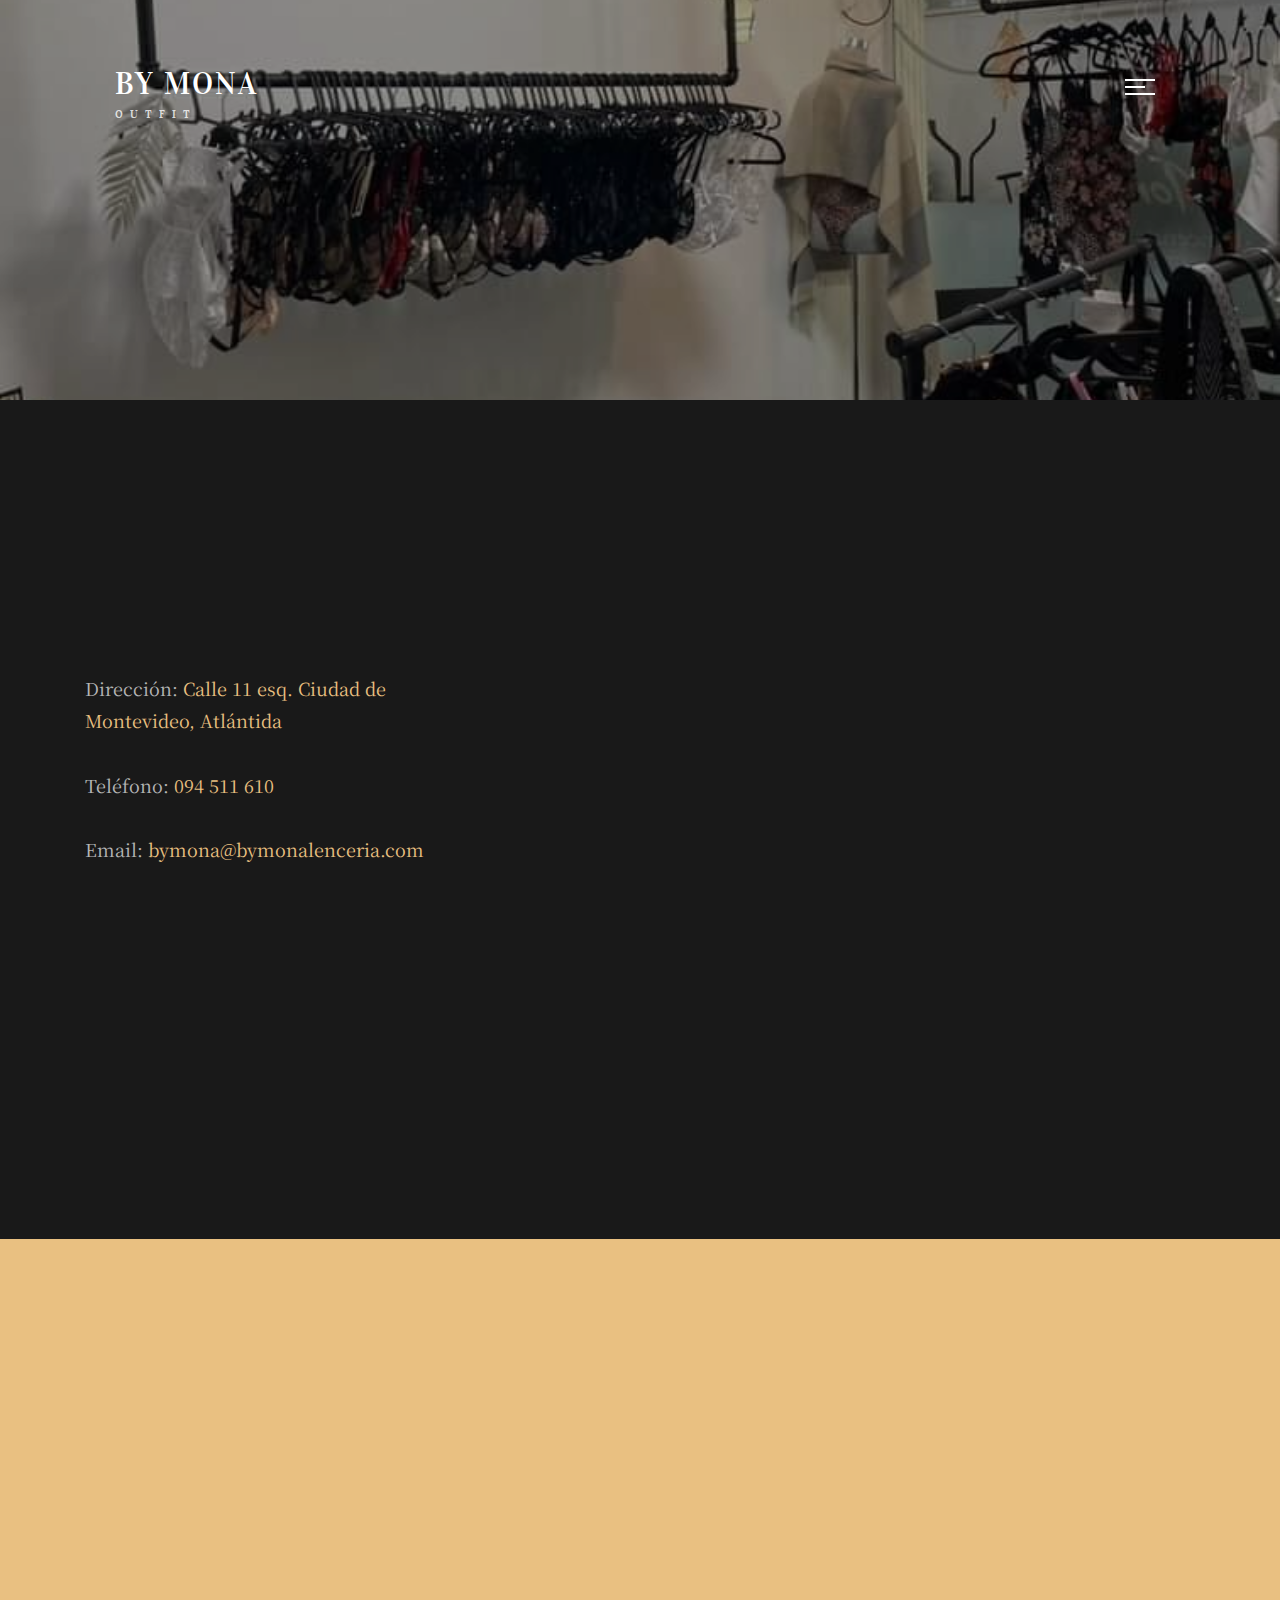
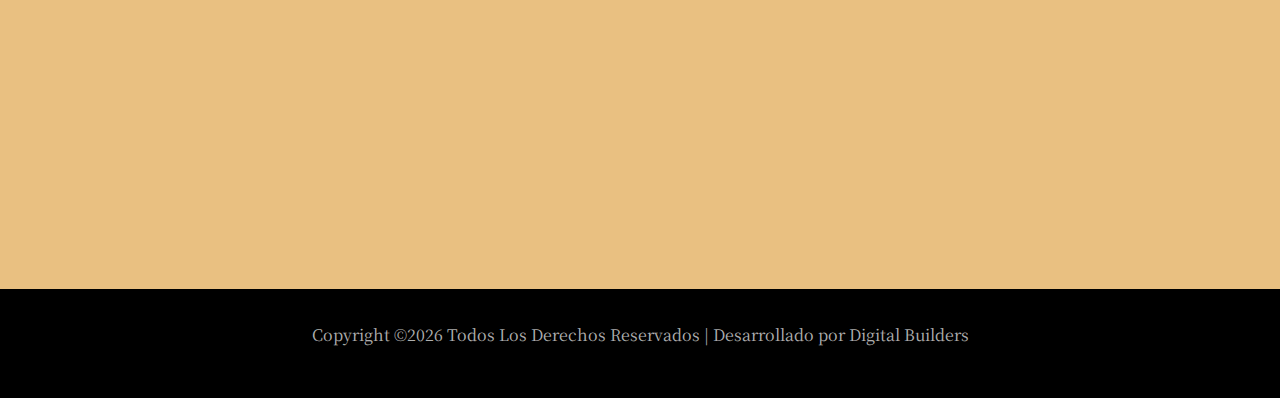
<file: contacto.html>
<!DOCTYPE html>
<html lang="en">
  <head>
    <title>By Mona</title>
    <meta charset="utf-8">
    <meta name="viewport" content="width=device-width, initial-scale=1, shrink-to-fit=no">
    
    <link href="https://fonts.googleapis.com/css?family=Poppins:100,200,300,400,500,600,700,800,900" rel="stylesheet">
    <link href="https://fonts.googleapis.com/css?family=Vidaloka" rel="stylesheet">

    <link rel="stylesheet" href="css/open-iconic-bootstrap.min.css">
    <link rel="stylesheet" href="css/animate.css">
    
    <link rel="stylesheet" href="css/owl.carousel.min.css">
    <link rel="stylesheet" href="css/owl.theme.default.min.css">
    <link rel="stylesheet" href="css/magnific-popup.css">

    <link rel="stylesheet" href="css/aos.css">

    <link rel="stylesheet" href="css/ionicons.min.css">

    <link rel="stylesheet" href="css/bootstrap-datepicker.css">
    <link rel="stylesheet" href="css/jquery.timepicker.css">

    
    <link rel="stylesheet" href="css/flaticon.css">
    <link rel="stylesheet" href="css/icomoon.css">
    <link rel="stylesheet" href="css/style.css">
  </head>
  <body>

    <div class="page">
		<nav id="colorlib-main-nav" role="navigation">
			<a href="#" class="js-colorlib-nav-toggle colorlib-nav-toggle active"><i></i></a>
			<div class="js-fullheight colorlib-table">
			  <div class="img"></div>
			  <div class="colorlib-table-cell js-fullheight">
				<div class="row no-gutters">
				  <div class="col-md-12 text-center">
					<h1 class="mb-4"><a href="index.html" class="logo">By Mona<br><span>Outfit</span></a></h1>
					<ul>
					  <li ><a href="index.html"><span>Inicio</span></a></li>
					  <li><a href="quienes-somos.html"><span>Quienes Somos</span></a></li>
					  <li><a href="catalogo.html"><span>Catálogo</span></a></li>
					  <li class="active"><a href="contacto.html"><span>Contacto</span></a></li>
					</ul>
				  </div>
				</div>
			  </div>
			</div>
		  </nav>
    
    <div id="colorlib-page">
		<header>
			<div class="container" style="display: flex; justify-content: space-between;">
			  <div class="colorlib-navbar-brand" style="margin-top: 25px;">
				<a class="colorlib-logo" href="index.html">By Mona<br><span>Outfit</span></a>
			  </div>
			  <div style="margin-right: 50px; margin-top: 30px;">
				  <a href="#" class="js-colorlib-nav-toggle colorlib-nav-toggle"><i></i></a>
			  </div>
		  </div>
		</header>
			
			<section class="hero-wrap">
      	<div class="overlay"></div>
	      <div class="container">
	        <div class="row no-gutters text align-items-end justify-content-center" data-scrollax-parent="true">
	          <div class="col-md-8 ftco-animate text-center">
	            <p class="breadcrumbs"><span class="mr-2"><a href="index.html">Inicio</a></span> <span>Contacto</span></p>
	            <h1 class="mb-5 bread">Contacto</h1>
	          </div>
	        </div>
	      </div>
      </section>
			
	  <section class="ftco-appointment ftco-section">
		<div class="overlay"></div>
		<div class="container">
			<div class="row justify-content-center">
		  <div class="col-md-8 mb-5 heading-section text-center ftco-animate">
			  <span class="subheading">By Mona</span>
		<h2 class="mb-4">Contactate</h2>
		<p class="mb-5">Ponte en contacto y te responderemos a la brevedad.</p>
	  </div>
	  </div>
			<div class="row">
				<div class="col-md-4">
					<div class="row">
			<div class="col-md-12 mb-3">
			  <p><span>Dirección:</span> <a href="#" style="cursor: auto;"> Calle 11 esq. Ciudad de Montevideo, Atlántida </a></p>
			</div>
			<div class="col-md-12 mb-3">
				<p><span>Teléfono:</span> <a href="#" style="cursor: auto;">094 511 610</a></p>
			</div>
			<div class="col-md-12 mb-3">
				<p><span>Email:</span> <a href="#" style="cursor: auto;">bymona@bymonalenceria.com</a></p>
			</div>
					</div>
				</div>
				<div class="col-md-8 appointment ftco-animate">
					<form action="https://formsubmit.co/bymona@bymonalenceria.com" method="POST" class="appointment-form">
						<div class="row">
							<div class="col-md-6">
								<div class="d-md-flex">
									<div class="form-group">
										<input type="text" name="nombre" class="form-control" placeholder="Nombre" required> 
									</div>
								</div>
							</div>
							<div class="col-md-6">
								<div class="d-me-flex">
									<div class="form-group">
										<input type="text" name="apellido" class="form-control" placeholder="Apellido" required>
									</div>
								</div>
							</div>
							<div class="col-md-6">
								<div class="d-me-flex">
									<div class="form-group">
										<input type="email" name="email" class="form-control" placeholder="Email" required>
									</div>
								</div>
							</div>
							<div class="col-md-6">
								<div class="d-me-flex">
									<div class="form-group">
										<input type="text" name="ciudad" class="form-control" placeholder="Ciudad" required>
									</div>
								</div>
							</div>
							<div class="col-md-12">
								<div class="form-group">
									<textarea name="consulta" type="text" id="" cols="30" rows="10" class="form-control"
										placeholder="Escribe aquí" required></textarea>
								</div>
							</div>
							<div class="col-md-12">
								<div class="form-group">
									<input type="submit" value="Enviar" class="btn btn-primary py-3 px-4">
								</div>
							</div>
						</div>
					</form>
			</div>
			</div>
		</div>
</section>
<section class="ftco-section ftco-no-pt ftco-no-pb">
	<div class="container-fluid px-0">
		<div class="row no-gutters d-md-flex align-items-center">
			<div class="col-md-12 d-flex align-self-stretch">
				<iframe src="https://www.google.com/maps/embed?pb=!1m18!1m12!1m3!1d209625.64106610863!2d-56.376524335296196!3d-34.821018022492815!2m3!1f0!2f0!3f0!3m2!1i1024!2i768!4f13.1!3m3!1m2!1s0x959f80ffc63bf7d3%3A0x6b321b2e355bec99!2sMontevideo%2C%20Departamento%20de%20Montevideo!5e0!3m2!1ses-419!2suy!4v1648594395931!5m2!1ses-419!2suy" width="100%" height="650" style="border:0;" allowfullscreen="" loading="lazy" referrerpolicy="no-referrer-when-downgrade"></iframe>
			</div>
		</div>
	</div>
</section>



<footer class="ftco-footer ftco-section img">
	
  <div class="container">
  
	<div class="row">
	  <div class="col-md-12 text-center">

		<p><!-- Link back to Colorlib can't be removed. Template is licensed under CC BY 3.0. -->
Copyright &copy;<script>document.write(new Date().getFullYear());</script> Todos Los Derechos Reservados | Desarrollado por <a href="https://topdigitalbuilders.com" target="_blank">Digital Builders</a>
<!-- Link back to Colorlib can't be removed. Template is licensed under CC BY 3.0. --></p>
	  </div>
	</div>
  </div>
</footer>

      <!-- loader -->
      <div id="ftco-loader" class="show fullscreen"><svg class="circular" width="48px" height="48px"><circle class="path-bg" cx="24" cy="24" r="22" fill="none" stroke-width="4" stroke="#eeeeee"/><circle class="path" cx="24" cy="24" r="22" fill="none" stroke-width="4" stroke-miterlimit="10" stroke="#F96D00"/></svg></div>

      </div>

	    <!-- Modal -->
	    <div class="modal fade" id="modalRequest" tabindex="-1" role="dialog" aria-labelledby="modalRequestLabel" aria-hidden="true">
	      <div class="modal-dialog" role="document">
	        <div class="modal-content">
	          <div class="modal-header">
	            <h5 class="modal-title" id="modalRequestLabel">Request a Quote</h5>
	            <button type="button" class="close" data-dismiss="modal" aria-label="Close">
	              <span aria-hidden="true">&times;</span>
	            </button>
	          </div>
	          <div class="modal-body">
	            <form action="#">
	              <div class="form-group">
	                <label for="appointment_name" class="text-black">Full Name</label>
	                <input type="text" class="form-control" id="appointment_name">
	              </div>
	              <div class="form-group">
	                <label for="appointment_email" class="text-black">Email</label>
	                <input type="text" class="form-control" id="appointment_email">
	              </div>
	              <div class="row">
	                <div class="col-md-6">
	                  <div class="form-group">
	                    <label for="appointment_date" class="text-black">Date</label>
	                    <input type="text" class="form-control" id="appointment_date">
	                  </div>    
	                </div>
	                <div class="col-md-6">
	                  <div class="form-group">
	                    <label for="appointment_time" class="text-black">Time</label>
	                    <input type="text" class="form-control" id="appointment_time">
	                  </div>
	                </div>
	              </div>
	              

	              <div class="form-group">
	                <label for="appointment_message" class="text-black">Message</label>
	                <textarea name="" id="appointment_message" class="form-control" cols="30" rows="10"></textarea>
	              </div>
	              <div class="form-group">
	                <input type="submit" value="Send Message" class="btn btn-primary">
	              </div>
	            </form>
	          </div>
	          
	        </div>
	      </div>
	    </div>
    </div>


    <script src="js/jquery.min.js"></script>
    <script src="js/jquery-migrate-3.0.1.min.js"></script>
    <script src="js/popper.min.js"></script>
    <script src="js/bootstrap.min.js"></script>
    <script src="js/jquery.easing.1.3.js"></script>
    <script src="js/jquery.waypoints.min.js"></script>
    <script src="js/jquery.stellar.min.js"></script>
    <script src="js/owl.carousel.min.js"></script>
    <script src="js/jquery.magnific-popup.min.js"></script>
    <script src="js/aos.js"></script>
    <script src="js/jquery.animateNumber.min.js"></script>
    <script src="js/scrollax.min.js"></script>
    <script src="js/jquery.mb.YTPlayer.min.js"></script>
    <script src="js/bootstrap-datepicker.js"></script>
    <script src="js/jquery.timepicker.min.js"></script>
    
    <script src="js/google-map.js"></script>
    <script src="js/main.js"></script>
    
  </body>
</html>
</file>
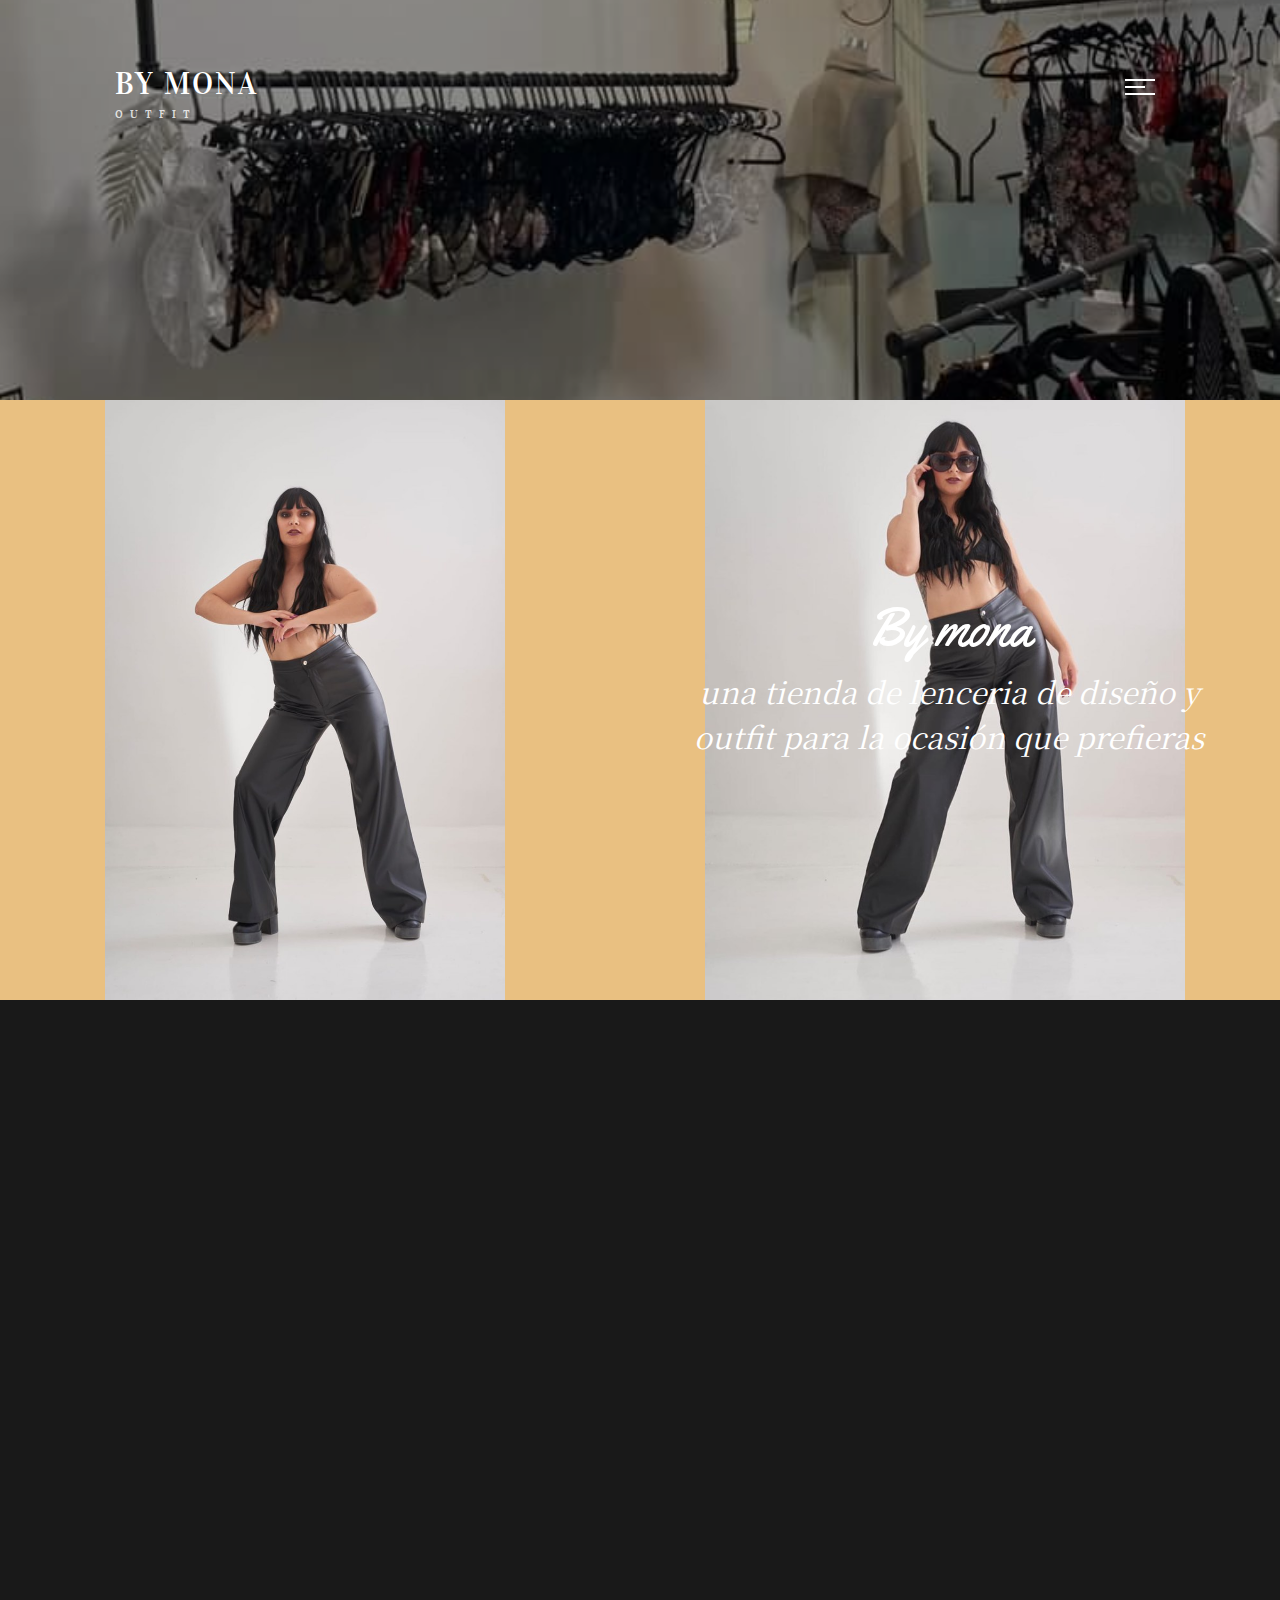
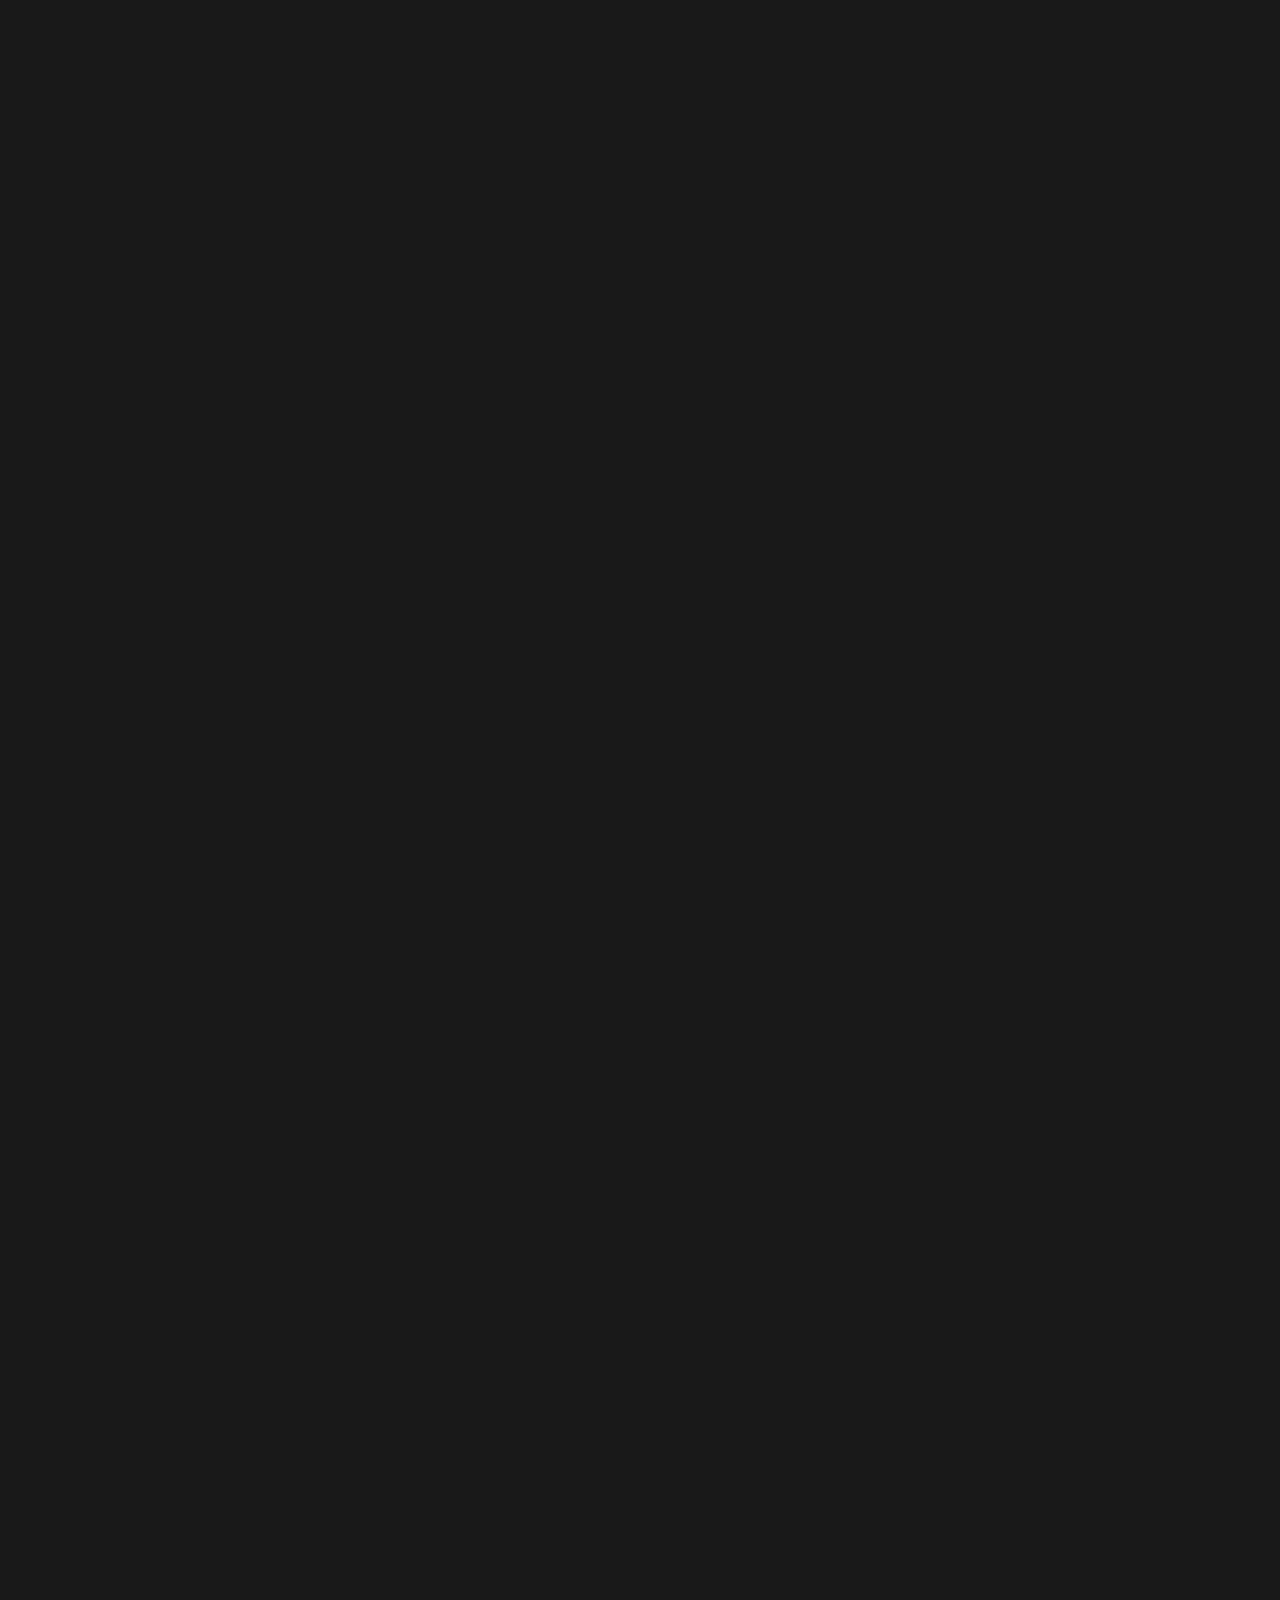
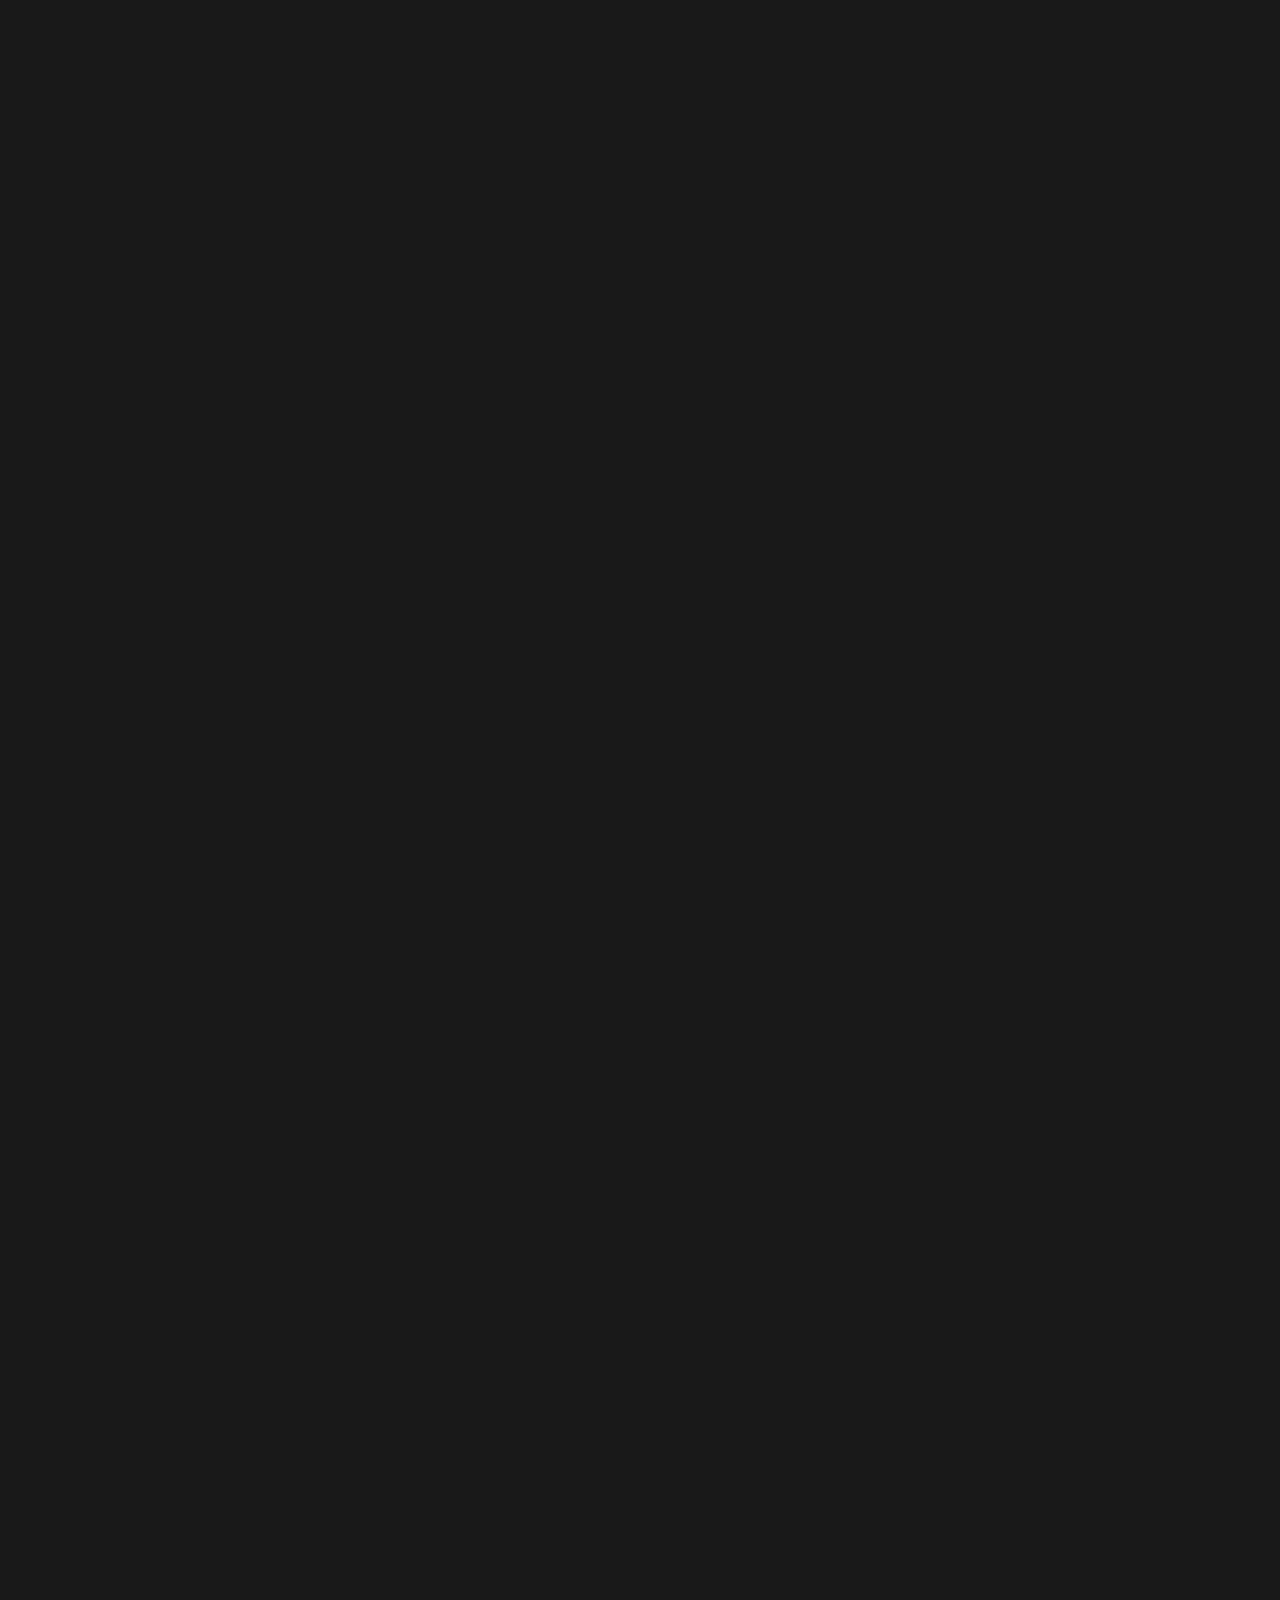
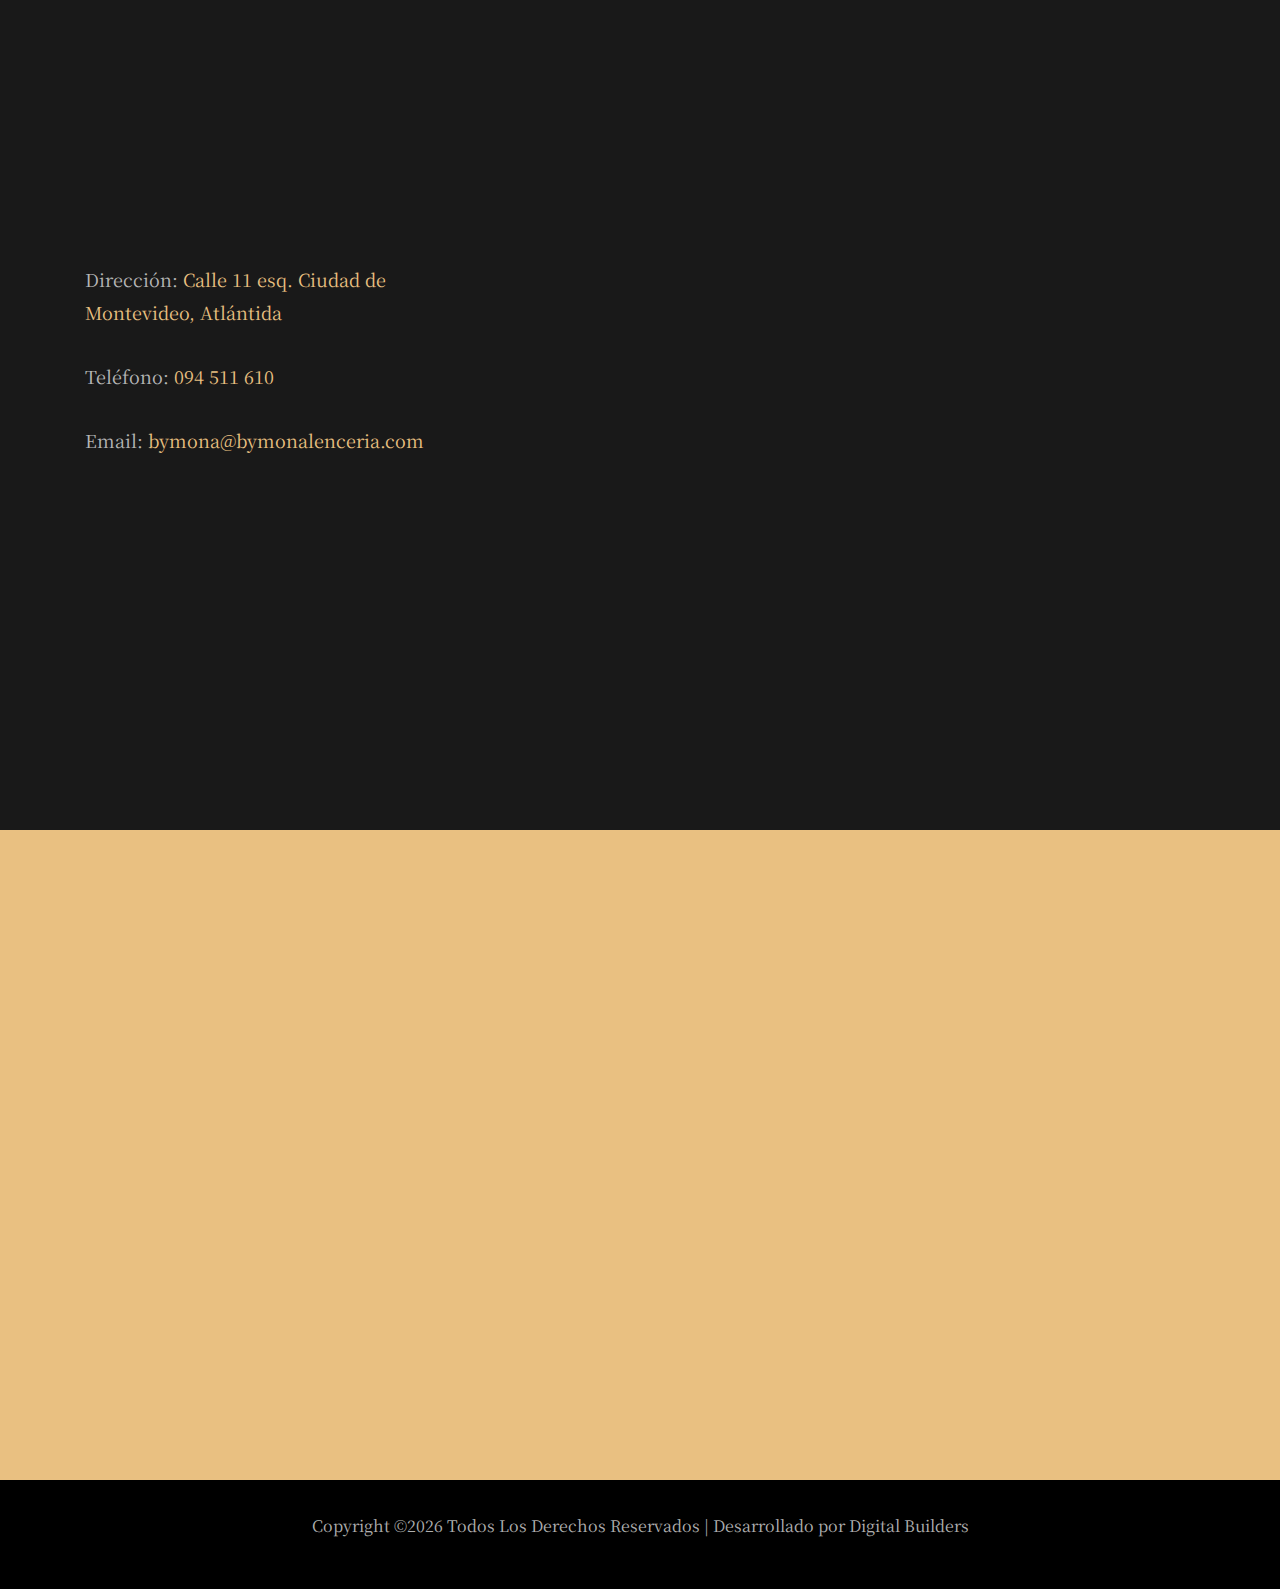
<file: quienes-somos.html>
<!DOCTYPE html>
<html lang="en">
  <head>
    <title>By Mona</title>
    <meta charset="utf-8">
    <meta name="viewport" content="width=device-width, initial-scale=1, shrink-to-fit=no">
    
    <link href="https://fonts.googleapis.com/css?family=Poppins:100,200,300,400,500,600,700,800,900" rel="stylesheet">
    <link href="https://fonts.googleapis.com/css?family=Vidaloka" rel="stylesheet">

    <link rel="stylesheet" href="css/open-iconic-bootstrap.min.css">
    <link rel="stylesheet" href="css/animate.css">
    
    <link rel="stylesheet" href="css/owl.carousel.min.css">
    <link rel="stylesheet" href="css/owl.theme.default.min.css">
    <link rel="stylesheet" href="css/magnific-popup.css">

    <link rel="stylesheet" href="css/aos.css">

    <link rel="stylesheet" href="css/ionicons.min.css">

    <link rel="stylesheet" href="css/bootstrap-datepicker.css">
    <link rel="stylesheet" href="css/jquery.timepicker.css">

    
    <link rel="stylesheet" href="css/flaticon.css">
    <link rel="stylesheet" href="css/icomoon.css">
    <link rel="stylesheet" href="css/style.css">
  </head>
  <body>

    <div class="page">
		<nav id="colorlib-main-nav" role="navigation">
			<a href="#" class="js-colorlib-nav-toggle colorlib-nav-toggle active"><i></i></a>
			<div class="js-fullheight colorlib-table">
			  <div class="img"></div>
			  <div class="colorlib-table-cell js-fullheight">
				<div class="row no-gutters">
				  <div class="col-md-12 text-center">
					<h1 class="mb-4"><a href="index.html" class="logo">By Mona<br><span>Outfit</span></a></h1>
					<ul>
					  <li><a href="index.html"><span>Inicio</span></a></li>
					  <li class="active"><a href="quienes-somos.html"><span>Quienes Somos</span></a></li>
					  <li><a href="catalogo.html"><span>Catálogo</span></a></li>
					  <li><a href="contacto.html"><span>Contacto</span></a></li>
					</ul>
				  </div>
				</div>
			  </div>
			</div>
		  </nav>
    
    <div id="colorlib-page">
      <header>
      	<div class="container" style="display: flex; justify-content: space-between;">
	        <div class="colorlib-navbar-brand" style="margin-top: 25px;">
	          <a class="colorlib-logo" href="index.html">By Mona<br><span>Outfit</span></a>
	        </div>
			<div style="margin-right: 50px; margin-top: 30px;">
				<a href="#" class="js-colorlib-nav-toggle colorlib-nav-toggle"><i></i></a>
			</div>
        </div>
      </header>
			
			<section class="hero-wrap" >
      	<div class="overlay"></div>
	      <div class="container">
	        <div class="row no-gutters text align-items-end justify-content-center" data-scrollax-parent="true">
	          <div class="col-md-8 ftco-animate text-center">
	            <p class="breadcrumbs"><span class="mr-2"><a href="index.html">Inicio</a></span> <span>Quienes Somos</span></p>
	            <h1 class="mb-5 bread">Quienes Somos</h1>
	          </div>
	        </div>
	      </div>
      </section>

      
	  <section class="ftco-section ftco-no-pt ftco-no-pb ftco-about-section">
		<div class="container-fluid px-0">
			<div class="row d-md-flex text-wrapper">
				<div class="one-half img" style="background-image: url('./images/4.jpeg'); background-size: contain;"></div>
				<div class="one-half half-text d-flex justify-content-end align-items-center">
					<div class="text-inner pl-md-5">
						<h3 class="heading" style="text-align: center; font-size: 30px;"><span class="bymona-style"> By mona</span> <br> <i> una tienda de lenceria de diseño y outfit para la ocasión que prefieras </i></h3>
							<br>
					</div>
				</div>
				<div class="one-half img" style="background-image: url('./images/3.jpeg'); background-size: contain;"></div>
			</div>
		</div>
	</section>
	<section class="ftco-section bg-dark">
		<div class="container">
			<div class="row">
			

				<div class="col-md-8" style="margin: auto;">
					<div class="services ftco-animate text-center">
						<div class="info mt-4 section-picture-bymona">
							<h3 class="mb-4" style="font-family: 'Noto Serif JP', serif !important;">Nuestra Tienda By Mona</h3>
							<img src="images/portada2.jpg" alt="">
						</div>
					</div>
				</div>


			</div>
		</div>
	</section>

	<section class="ftco-section bg-dark">
		<div class="container">
			<div class="row">
			

				<div class="col-md-8" style="margin: auto;">
					<div class="services ftco-animate text-center">
						<div class="info mt-4">
							<video class="video-second-section" autoplay muted loop playsinline>
								<source src="videos/portada-2.mp4" type="video/mp4" />
							</video>
							<br><br>
							<video class="video-second-section" autoplay muted loop playsinline>
								<source src="videos/portada-3.mp4" type="video/mp4" />
							</video>

							<video class="video-second-section" autoplay muted loop playsinline>
								<source src="videos/portada-5.mp4" type="video/mp4" />
							</video>
						</div>
					</div>
				</div>


			</div>
		</div>
	</section>


	 
		<section class="ftco-appointment ftco-section">
			<div class="overlay"></div>
			<div class="container">
				<div class="row justify-content-center">
			  <div class="col-md-8 mb-5 heading-section text-center ftco-animate">
				  <span class="subheading">By Mona</span>
			<h2 class="mb-4">Contactate</h2>
			<p class="mb-5">Ponte en contacto y te responderemos a la brevedad.</p>
		  </div>
		  </div>
				<div class="row">
					<div class="col-md-4">
						<div class="row">
				<div class="col-md-12 mb-3">
					<p><span>Dirección:</span> <a href="#" style="cursor: auto;"> Calle 11 esq. Ciudad de Montevideo, Atlántida </a></p>
				</div>
				<div class="col-md-12 mb-3">
					<p><span>Teléfono:</span> <a href="#" style="cursor: auto;">094 511 610</a></p>
				</div>
				<div class="col-md-12 mb-3">
					<p><span>Email:</span> <a href="#" style="cursor: auto;">bymona@bymonalenceria.com</a></p>
				</div>
						</div>
					</div>
					<div class="col-md-8 appointment ftco-animate">
						<form action="https://formsubmit.co/bymona@bymonalenceria.com" method="POST" class="appointment-form">
							<div class="row">
								<div class="col-md-6">
									<div class="d-md-flex">
										<div class="form-group">
											<input type="text" name="nombre" class="form-control" placeholder="Nombre" required> 
										</div>
									</div>
								</div>
								<div class="col-md-6">
									<div class="d-me-flex">
										<div class="form-group">
											<input type="text" name="apellido" class="form-control" placeholder="Apellido" required>
										</div>
									</div>
								</div>
								<div class="col-md-6">
									<div class="d-me-flex">
										<div class="form-group">
											<input type="email" name="email" class="form-control" placeholder="Email" required>
										</div>
									</div>
								</div>
								<div class="col-md-6">
									<div class="d-me-flex">
										<div class="form-group">
											<input type="text" name="ciudad" class="form-control" placeholder="Ciudad" required>
										</div>
									</div>
								</div>
								<div class="col-md-12">
									<div class="form-group">
										<textarea name="consulta" type="text" id="" cols="30" rows="10" class="form-control"
											placeholder="Escribe aquí" required></textarea>
									</div>
								</div>
								<div class="col-md-12">
									<div class="form-group">
										<input type="submit" value="Enviar" class="btn btn-primary py-3 px-4">
									</div>
								</div>
							</div>
						</form>
				</div>
				</div>
			</div>
	</section>
	<section class="ftco-section ftco-no-pt ftco-no-pb">
		<div class="container-fluid px-0">
			<div class="row no-gutters d-md-flex align-items-center">
				<div class="col-md-12 d-flex align-self-stretch">
					<iframe src="https://www.google.com/maps/embed?pb=!1m18!1m12!1m3!1d209625.64106610863!2d-56.376524335296196!3d-34.821018022492815!2m3!1f0!2f0!3f0!3m2!1i1024!2i768!4f13.1!3m3!1m2!1s0x959f80ffc63bf7d3%3A0x6b321b2e355bec99!2sMontevideo%2C%20Departamento%20de%20Montevideo!5e0!3m2!1ses-419!2suy!4v1648594395931!5m2!1ses-419!2suy" width="100%" height="650" style="border:0;" allowfullscreen="" loading="lazy" referrerpolicy="no-referrer-when-downgrade"></iframe>
				</div>
			</div>
		</div>
	</section>

	    <!-- <section class="ftco-quote ftco-animate">
	    	<div class="container">
	    		<div class="row d-flex">
	    			<div class="col-md-9 req-quote py-5 align-items-center img" style="background-image: url(images/bg_1.jpg);">
		    			<h3 class="ml-md-3">Wanna be a Model?</h3>
		    			<span class="ml-md-3"><a href="#">Call us now to know how!</a></span>
	    			</div>
	    		</div>
	    	</div>
	    </section> -->
      
		<footer class="ftco-footer ftco-section img">
	    	
			<div class="container">
			
			  <div class="row">
				<div class="col-md-12 text-center">
  
				  <p><!-- Link back to Colorlib can't be removed. Template is licensed under CC BY 3.0. -->
		Copyright &copy;<script>document.write(new Date().getFullYear());</script> Todos Los Derechos Reservados | Desarrollado por <a href="https://topdigitalbuilders.com" target="_blank">Digital Builders</a>
		<!-- Link back to Colorlib can't be removed. Template is licensed under CC BY 3.0. --></p>
				</div>
			  </div>
			</div>
		  </footer>

      <!-- loader -->
      <div id="ftco-loader" class="show fullscreen"><svg class="circular" width="48px" height="48px"><circle class="path-bg" cx="24" cy="24" r="22" fill="none" stroke-width="4" stroke="#eeeeee"/><circle class="path" cx="24" cy="24" r="22" fill="none" stroke-width="4" stroke-miterlimit="10" stroke="#F96D00"/></svg></div>

      </div>

	    <!-- Modal -->
	    <div class="modal fade" id="modalRequest" tabindex="-1" role="dialog" aria-labelledby="modalRequestLabel" aria-hidden="true">
	      <div class="modal-dialog" role="document">
	        <div class="modal-content">
	          <div class="modal-header">
	            <h5 class="modal-title" id="modalRequestLabel">Request a Quote</h5>
	            <button type="button" class="close" data-dismiss="modal" aria-label="Close">
	              <span aria-hidden="true">&times;</span>
	            </button>
	          </div>
	          <div class="modal-body">
	            <form action="#">
	              <div class="form-group">
	                <label for="appointment_name" class="text-black">Full Name</label>
	                <input type="text" class="form-control" id="appointment_name">
	              </div>
	              <div class="form-group">
	                <label for="appointment_email" class="text-black">Email</label>
	                <input type="text" class="form-control" id="appointment_email">
	              </div>
	              <div class="row">
	                <div class="col-md-6">
	                  <div class="form-group">
	                    <label for="appointment_date" class="text-black">Date</label>
	                    <input type="text" class="form-control" id="appointment_date">
	                  </div>    
	                </div>
	                <div class="col-md-6">
	                  <div class="form-group">
	                    <label for="appointment_time" class="text-black">Time</label>
	                    <input type="text" class="form-control" id="appointment_time">
	                  </div>
	                </div>
	              </div>
	              

	              <div class="form-group">
	                <label for="appointment_message" class="text-black">Message</label>
	                <textarea name="" id="appointment_message" class="form-control" cols="30" rows="10"></textarea>
	              </div>
	              <div class="form-group">
	                <input type="submit" value="Send Message" class="btn btn-primary">
	              </div>
	            </form>
	          </div>
	          
	        </div>
	      </div>
	    </div>
    </div>


    <script src="js/jquery.min.js"></script>
    <script src="js/jquery-migrate-3.0.1.min.js"></script>
    <script src="js/popper.min.js"></script>
    <script src="js/bootstrap.min.js"></script>
    <script src="js/jquery.easing.1.3.js"></script>
    <script src="js/jquery.waypoints.min.js"></script>
    <script src="js/jquery.stellar.min.js"></script>
    <script src="js/owl.carousel.min.js"></script>
    <script src="js/jquery.magnific-popup.min.js"></script>
    <script src="js/aos.js"></script>
    <script src="js/jquery.animateNumber.min.js"></script>
    <script src="js/scrollax.min.js"></script>
    <script src="js/jquery.mb.YTPlayer.min.js"></script>
    <script src="js/bootstrap-datepicker.js"></script>
    <script src="js/jquery.timepicker.min.js"></script>
    
    <script src="js/google-map.js"></script>
    <script src="js/main.js"></script>
    
  </body>
</html>
</file>
<file: css/flaticon.css>
/*
  	Flaticon icon font: Flaticon
  	Creation date: 06/09/2018 06:53
  	*/

@font-face {
  font-family: "Flaticon";
  src: url("../fonts/flaticon/font/Flaticon.eot");
  src: url("../fonts/flaticon/font/Flaticon.eot?#iefix") format("embedded-opentype"),
       url("../fonts/flaticon/font/Flaticon.woff") format("woff"),
       url("../fonts/flaticon/font/Flaticon.ttf") format("truetype"),
       url("../fonts/flaticon/font/Flaticon.svg#Flaticon") format("svg");
  font-weight: normal;
  font-style: normal;
}

@media screen and (-webkit-min-device-pixel-ratio:0) {
  @font-face {
    font-family: "Flaticon";
    src: url("../fonts/flaticon/font/Flaticon.svg#Flaticon") format("svg");
  }
}

[class^="flaticon-"]:before, [class*=" flaticon-"]:before,
[class^="flaticon-"]:after, [class*=" flaticon-"]:after {   
  font-family: Flaticon;
  font-style: normal;
  font-weight: normal;
  font-variant: normal;
  text-transform: none;
  line-height: 1;

  /* Better Font Rendering =========== */
  -webkit-font-smoothing: antialiased;
  -moz-osx-font-smoothing: grayscale;
}

.flaticon-quality:before { content: "\f100"; }
.flaticon-megaphone:before { content: "\f101"; }
.flaticon-shopping-bag:before { content: "\f102"; }
.flaticon-photo-camera:before { content: "\f103"; }
</file>
<file: css/icomoon.css>
@font-face {
  font-family: 'icomoon';
  src:  url('../fonts/icomoon/icomoon.eot?6tt51o');
  src:  url('../fonts/icomoon/icomoon.eot?6tt51o#iefix') format('embedded-opentype'),
    url('../fonts/icomoon/icomoon.ttf?6tt51o') format('truetype'),
    url('../fonts/icomoon/icomoon.woff?6tt51o') format('woff'),
    url('../fonts/icomoon/icomoon.svg?6tt51o#icomoon') format('svg');
  font-weight: normal;
  font-style: normal;
}

[class^="icon-"], [class*=" icon-"] {
  /* use !important to prevent issues with browser extensions that change fonts */
  font-family: 'icomoon' !important;
  speak: none;
  font-style: normal;
  font-weight: normal;
  font-variant: normal;
  text-transform: none;
  line-height: 1;

  /* Better Font Rendering =========== */
  -webkit-font-smoothing: antialiased;
  -moz-osx-font-smoothing: grayscale;
}

.icon-asterisk:before {
  content: "\f069";
}
.icon-plus:before {
  content: "\f067";
}
.icon-question:before {
  content: "\f128";
}
.icon-minus:before {
  content: "\f068";
}
.icon-glass:before {
  content: "\f000";
}
.icon-music:before {
  content: "\f001";
}
.icon-search:before {
  content: "\f002";
}
.icon-envelope-o:before {
  content: "\f003";
}
.icon-heart:before {
  content: "\f004";
}
.icon-star:before {
  content: "\f005";
}
.icon-star-o:before {
  content: "\f006";
}
.icon-user:before {
  content: "\f007";
}
.icon-film:before {
  content: "\f008";
}
.icon-th-large:before {
  content: "\f009";
}
.icon-th:before {
  content: "\f00a";
}
.icon-th-list:before {
  content: "\f00b";
}
.icon-check:before {
  content: "\f00c";
}
.icon-close:before {
  content: "\f00d";
}
.icon-remove:before {
  content: "\f00d";
}
.icon-times:before {
  content: "\f00d";
}
.icon-search-plus:before {
  content: "\f00e";
}
.icon-search-minus:before {
  content: "\f010";
}
.icon-power-off:before {
  content: "\f011";
}
.icon-signal:before {
  content: "\f012";
}
.icon-cog:before {
  content: "\f013";
}
.icon-gear:before {
  content: "\f013";
}
.icon-trash-o:before {
  content: "\f014";
}
.icon-home:before {
  content: "\f015";
}
.icon-file-o:before {
  content: "\f016";
}
.icon-clock-o:before {
  content: "\f017";
}
.icon-road:before {
  content: "\f018";
}
.icon-download:before {
  content: "\f019";
}
.icon-arrow-circle-o-down:before {
  content: "\f01a";
}
.icon-arrow-circle-o-up:before {
  content: "\f01b";
}
.icon-inbox:before {
  content: "\f01c";
}
.icon-play-circle-o:before {
  content: "\f01d";
}
.icon-repeat:before {
  content: "\f01e";
}
.icon-rotate-right:before {
  content: "\f01e";
}
.icon-refresh:before {
  content: "\f021";
}
.icon-list-alt:before {
  content: "\f022";
}
.icon-lock:before {
  content: "\f023";
}
.icon-flag:before {
  content: "\f024";
}
.icon-headphones:before {
  content: "\f025";
}
.icon-volume-off:before {
  content: "\f026";
}
.icon-volume-down:before {
  content: "\f027";
}
.icon-volume-up:before {
  content: "\f028";
}
.icon-qrcode:before {
  content: "\f029";
}
.icon-barcode:before {
  content: "\f02a";
}
.icon-tag:before {
  content: "\f02b";
}
.icon-tags:before {
  content: "\f02c";
}
.icon-book:before {
  content: "\f02d";
}
.icon-bookmark:before {
  content: "\f02e";
}
.icon-print:before {
  content: "\f02f";
}
.icon-camera:before {
  content: "\f030";
}
.icon-font:before {
  content: "\f031";
}
.icon-bold:before {
  content: "\f032";
}
.icon-italic:before {
  content: "\f033";
}
.icon-text-height:before {
  content: "\f034";
}
.icon-text-width:before {
  content: "\f035";
}
.icon-align-left:before {
  content: "\f036";
}
.icon-align-center:before {
  content: "\f037";
}
.icon-align-right:before {
  content: "\f038";
}
.icon-align-justify:before {
  content: "\f039";
}
.icon-list:before {
  content: "\f03a";
}
.icon-dedent:before {
  content: "\f03b";
}
.icon-outdent:before {
  content: "\f03b";
}
.icon-indent:before {
  content: "\f03c";
}
.icon-video-camera:before {
  content: "\f03d";
}
.icon-image:before {
  content: "\f03e";
}
.icon-photo:before {
  content: "\f03e";
}
.icon-picture-o:before {
  content: "\f03e";
}
.icon-pencil:before {
  content: "\f040";
}
.icon-map-marker:before {
  content: "\f041";
}
.icon-adjust:before {
  content: "\f042";
}
.icon-tint:before {
  content: "\f043";
}
.icon-edit:before {
  content: "\f044";
}
.icon-pencil-square-o:before {
  content: "\f044";
}
.icon-share-square-o:before {
  content: "\f045";
}
.icon-check-square-o:before {
  content: "\f046";
}
.icon-arrows:before {
  content: "\f047";
}
.icon-step-backward:before {
  content: "\f048";
}
.icon-fast-backward:before {
  content: "\f049";
}
.icon-backward:before {
  content: "\f04a";
}
.icon-play:before {
  content: "\f04b";
}
.icon-pause:before {
  content: "\f04c";
}
.icon-stop:before {
  content: "\f04d";
}
.icon-forward:before {
  content: "\f04e";
}
.icon-fast-forward:before {
  content: "\f050";
}
.icon-step-forward:before {
  content: "\f051";
}
.icon-eject:before {
  content: "\f052";
}
.icon-chevron-left:before {
  content: "\f053";
}
.icon-chevron-right:before {
  content: "\f054";
}
.icon-plus-circle:before {
  content: "\f055";
}
.icon-minus-circle:before {
  content: "\f056";
}
.icon-times-circle:before {
  content: "\f057";
}
.icon-check-circle:before {
  content: "\f058";
}
.icon-question-circle:before {
  content: "\f059";
}
.icon-info-circle:before {
  content: "\f05a";
}
.icon-crosshairs:before {
  content: "\f05b";
}
.icon-times-circle-o:before {
  content: "\f05c";
}
.icon-check-circle-o:before {
  content: "\f05d";
}
.icon-ban:before {
  content: "\f05e";
}
.icon-arrow-left:before {
  content: "\f060";
}
.icon-arrow-right:before {
  content: "\f061";
}
.icon-arrow-up:before {
  content: "\f062";
}
.icon-arrow-down:before {
  content: "\f063";
}
.icon-mail-forward:before {
  content: "\f064";
}
.icon-share:before {
  content: "\f064";
}
.icon-expand:before {
  content: "\f065";
}
.icon-compress:before {
  content: "\f066";
}
.icon-exclamation-circle:before {
  content: "\f06a";
}
.icon-gift:before {
  content: "\f06b";
}
.icon-leaf:before {
  content: "\f06c";
}
.icon-fire:before {
  content: "\f06d";
}
.icon-eye:before {
  content: "\f06e";
}
.icon-eye-slash:before {
  content: "\f070";
}
.icon-exclamation-triangle:before {
  content: "\f071";
}
.icon-warning:before {
  content: "\f071";
}
.icon-plane:before {
  content: "\f072";
}
.icon-calendar:before {
  content: "\f073";
}
.icon-random:before {
  content: "\f074";
}
.icon-comment:before {
  content: "\f075";
}
.icon-magnet:before {
  content: "\f076";
}
.icon-chevron-up:before {
  content: "\f077";
}
.icon-chevron-down:before {
  content: "\f078";
}
.icon-retweet:before {
  content: "\f079";
}
.icon-shopping-cart:before {
  content: "\f07a";
}
.icon-folder:before {
  content: "\f07b";
}
.icon-folder-open:before {
  content: "\f07c";
}
.icon-arrows-v:before {
  content: "\f07d";
}
.icon-arrows-h:before {
  content: "\f07e";
}
.icon-bar-chart:before {
  content: "\f080";
}
.icon-bar-chart-o:before {
  content: "\f080";
}
.icon-twitter-square:before {
  content: "\f081";
}
.icon-facebook-square:before {
  content: "\f082";
}
.icon-camera-retro:before {
  content: "\f083";
}
.icon-key:before {
  content: "\f084";
}
.icon-cogs:before {
  content: "\f085";
}
.icon-gears:before {
  content: "\f085";
}
.icon-comments:before {
  content: "\f086";
}
.icon-thumbs-o-up:before {
  content: "\f087";
}
.icon-thumbs-o-down:before {
  content: "\f088";
}
.icon-star-half:before {
  content: "\f089";
}
.icon-heart-o:before {
  content: "\f08a";
}
.icon-sign-out:before {
  content: "\f08b";
}
.icon-linkedin-square:before {
  content: "\f08c";
}
.icon-thumb-tack:before {
  content: "\f08d";
}
.icon-external-link:before {
  content: "\f08e";
}
.icon-sign-in:before {
  content: "\f090";
}
.icon-trophy:before {
  content: "\f091";
}
.icon-github-square:before {
  content: "\f092";
}
.icon-upload:before {
  content: "\f093";
}
.icon-lemon-o:before {
  content: "\f094";
}
.icon-phone:before {
  content: "\f095";
}
.icon-square-o:before {
  content: "\f096";
}
.icon-bookmark-o:before {
  content: "\f097";
}
.icon-phone-square:before {
  content: "\f098";
}
.icon-twitter:before {
  content: "\f099";
}
.icon-facebook:before {
  content: "\f09a";
}
.icon-facebook-f:before {
  content: "\f09a";
}
.icon-github:before {
  content: "\f09b";
}
.icon-unlock:before {
  content: "\f09c";
}
.icon-credit-card:before {
  content: "\f09d";
}
.icon-feed:before {
  content: "\f09e";
}
.icon-rss:before {
  content: "\f09e";
}
.icon-hdd-o:before {
  content: "\f0a0";
}
.icon-bullhorn:before {
  content: "\f0a1";
}
.icon-bell-o:before {
  content: "\f0a2";
}
.icon-certificate:before {
  content: "\f0a3";
}
.icon-hand-o-right:before {
  content: "\f0a4";
}
.icon-hand-o-left:before {
  content: "\f0a5";
}
.icon-hand-o-up:before {
  content: "\f0a6";
}
.icon-hand-o-down:before {
  content: "\f0a7";
}
.icon-arrow-circle-left:before {
  content: "\f0a8";
}
.icon-arrow-circle-right:before {
  content: "\f0a9";
}
.icon-arrow-circle-up:before {
  content: "\f0aa";
}
.icon-arrow-circle-down:before {
  content: "\f0ab";
}
.icon-globe:before {
  content: "\f0ac";
}
.icon-wrench:before {
  content: "\f0ad";
}
.icon-tasks:before {
  content: "\f0ae";
}
.icon-filter:before {
  content: "\f0b0";
}
.icon-briefcase:before {
  content: "\f0b1";
}
.icon-arrows-alt:before {
  content: "\f0b2";
}
.icon-group:before {
  content: "\f0c0";
}
.icon-users:before {
  content: "\f0c0";
}
.icon-chain:before {
  content: "\f0c1";
}
.icon-link:before {
  content: "\f0c1";
}
.icon-cloud:before {
  content: "\f0c2";
}
.icon-flask:before {
  content: "\f0c3";
}
.icon-cut:before {
  content: "\f0c4";
}
.icon-scissors:before {
  content: "\f0c4";
}
.icon-copy:before {
  content: "\f0c5";
}
.icon-files-o:before {
  content: "\f0c5";
}
.icon-paperclip:before {
  content: "\f0c6";
}
.icon-floppy-o:before {
  content: "\f0c7";
}
.icon-save:before {
  content: "\f0c7";
}
.icon-square:before {
  content: "\f0c8";
}
.icon-bars:before {
  content: "\f0c9";
}
.icon-navicon:before {
  content: "\f0c9";
}
.icon-reorder:before {
  content: "\f0c9";
}
.icon-list-ul:before {
  content: "\f0ca";
}
.icon-list-ol:before {
  content: "\f0cb";
}
.icon-strikethrough:before {
  content: "\f0cc";
}
.icon-underline:before {
  content: "\f0cd";
}
.icon-table:before {
  content: "\f0ce";
}
.icon-magic:before {
  content: "\f0d0";
}
.icon-truck:before {
  content: "\f0d1";
}
.icon-pinterest:before {
  content: "\f0d2";
}
.icon-pinterest-square:before {
  content: "\f0d3";
}
.icon-google-plus-square:before {
  content: "\f0d4";
}
.icon-google-plus:before {
  content: "\f0d5";
}
.icon-money:before {
  content: "\f0d6";
}
.icon-caret-down:before {
  content: "\f0d7";
}
.icon-caret-up:before {
  content: "\f0d8";
}
.icon-caret-left:before {
  content: "\f0d9";
}
.icon-caret-right:before {
  content: "\f0da";
}
.icon-columns:before {
  content: "\f0db";
}
.icon-sort:before {
  content: "\f0dc";
}
.icon-unsorted:before {
  content: "\f0dc";
}
.icon-sort-desc:before {
  content: "\f0dd";
}
.icon-sort-down:before {
  content: "\f0dd";
}
.icon-sort-asc:before {
  content: "\f0de";
}
.icon-sort-up:before {
  content: "\f0de";
}
.icon-envelope:before {
  content: "\f0e0";
}
.icon-linkedin:before {
  content: "\f0e1";
}
.icon-rotate-left:before {
  content: "\f0e2";
}
.icon-undo:before {
  content: "\f0e2";
}
.icon-gavel:before {
  content: "\f0e3";
}
.icon-legal:before {
  content: "\f0e3";
}
.icon-dashboard:before {
  content: "\f0e4";
}
.icon-tachometer:before {
  content: "\f0e4";
}
.icon-comment-o:before {
  content: "\f0e5";
}
.icon-comments-o:before {
  content: "\f0e6";
}
.icon-bolt:before {
  content: "\f0e7";
}
.icon-flash:before {
  content: "\f0e7";
}
.icon-sitemap:before {
  content: "\f0e8";
}
.icon-umbrella:before {
  content: "\f0e9";
}
.icon-clipboard:before {
  content: "\f0ea";
}
.icon-paste:before {
  content: "\f0ea";
}
.icon-lightbulb-o:before {
  content: "\f0eb";
}
.icon-exchange:before {
  content: "\f0ec";
}
.icon-cloud-download:before {
  content: "\f0ed";
}
.icon-cloud-upload:before {
  content: "\f0ee";
}
.icon-user-md:before {
  content: "\f0f0";
}
.icon-stethoscope:before {
  content: "\f0f1";
}
.icon-suitcase:before {
  content: "\f0f2";
}
.icon-bell:before {
  content: "\f0f3";
}
.icon-coffee:before {
  content: "\f0f4";
}
.icon-cutlery:before {
  content: "\f0f5";
}
.icon-file-text-o:before {
  content: "\f0f6";
}
.icon-building-o:before {
  content: "\f0f7";
}
.icon-hospital-o:before {
  content: "\f0f8";
}
.icon-ambulance:before {
  content: "\f0f9";
}
.icon-medkit:before {
  content: "\f0fa";
}
.icon-fighter-jet:before {
  content: "\f0fb";
}
.icon-beer:before {
  content: "\f0fc";
}
.icon-h-square:before {
  content: "\f0fd";
}
.icon-plus-square:before {
  content: "\f0fe";
}
.icon-angle-double-left:before {
  content: "\f100";
}
.icon-angle-double-right:before {
  content: "\f101";
}
.icon-angle-double-up:before {
  content: "\f102";
}
.icon-angle-double-down:before {
  content: "\f103";
}
.icon-angle-left:before {
  content: "\f104";
}
.icon-angle-right:before {
  content: "\f105";
}
.icon-angle-up:before {
  content: "\f106";
}
.icon-angle-down:before {
  content: "\f107";
}
.icon-desktop:before {
  content: "\f108";
}
.icon-laptop:before {
  content: "\f109";
}
.icon-tablet:before {
  content: "\f10a";
}
.icon-mobile:before {
  content: "\f10b";
}
.icon-mobile-phone:before {
  content: "\f10b";
}
.icon-circle-o:before {
  content: "\f10c";
}
.icon-quote-left:before {
  content: "\f10d";
}
.icon-quote-right:before {
  content: "\f10e";
}
.icon-spinner:before {
  content: "\f110";
}
.icon-circle:before {
  content: "\f111";
}
.icon-mail-reply:before {
  content: "\f112";
}
.icon-reply:before {
  content: "\f112";
}
.icon-github-alt:before {
  content: "\f113";
}
.icon-folder-o:before {
  content: "\f114";
}
.icon-folder-open-o:before {
  content: "\f115";
}
.icon-smile-o:before {
  content: "\f118";
}
.icon-frown-o:before {
  content: "\f119";
}
.icon-meh-o:before {
  content: "\f11a";
}
.icon-gamepad:before {
  content: "\f11b";
}
.icon-keyboard-o:before {
  content: "\f11c";
}
.icon-flag-o:before {
  content: "\f11d";
}
.icon-flag-checkered:before {
  content: "\f11e";
}
.icon-terminal:before {
  content: "\f120";
}
.icon-code:before {
  content: "\f121";
}
.icon-mail-reply-all:before {
  content: "\f122";
}
.icon-reply-all:before {
  content: "\f122";
}
.icon-star-half-empty:before {
  content: "\f123";
}
.icon-star-half-full:before {
  content: "\f123";
}
.icon-star-half-o:before {
  content: "\f123";
}
.icon-location-arrow:before {
  content: "\f124";
}
.icon-crop:before {
  content: "\f125";
}
.icon-code-fork:before {
  content: "\f126";
}
.icon-chain-broken:before {
  content: "\f127";
}
.icon-unlink:before {
  content: "\f127";
}
.icon-info:before {
  content: "\f129";
}
.icon-exclamation:before {
  content: "\f12a";
}
.icon-superscript:before {
  content: "\f12b";
}
.icon-subscript:before {
  content: "\f12c";
}
.icon-eraser:before {
  content: "\f12d";
}
.icon-puzzle-piece:before {
  content: "\f12e";
}
.icon-microphone:before {
  content: "\f130";
}
.icon-microphone-slash:before {
  content: "\f131";
}
.icon-shield:before {
  content: "\f132";
}
.icon-calendar-o:before {
  content: "\f133";
}
.icon-fire-extinguisher:before {
  content: "\f134";
}
.icon-rocket:before {
  content: "\f135";
}
.icon-maxcdn:before {
  content: "\f136";
}
.icon-chevron-circle-left:before {
  content: "\f137";
}
.icon-chevron-circle-right:before {
  content: "\f138";
}
.icon-chevron-circle-up:before {
  content: "\f139";
}
.icon-chevron-circle-down:before {
  content: "\f13a";
}
.icon-html5:before {
  content: "\f13b";
}
.icon-css3:before {
  content: "\f13c";
}
.icon-anchor:before {
  content: "\f13d";
}
.icon-unlock-alt:before {
  content: "\f13e";
}
.icon-bullseye:before {
  content: "\f140";
}
.icon-ellipsis-h:before {
  content: "\f141";
}
.icon-ellipsis-v:before {
  content: "\f142";
}
.icon-rss-square:before {
  content: "\f143";
}
.icon-play-circle:before {
  content: "\f144";
}
.icon-ticket:before {
  content: "\f145";
}
.icon-minus-square:before {
  content: "\f146";
}
.icon-minus-square-o:before {
  content: "\f147";
}
.icon-level-up:before {
  content: "\f148";
}
.icon-level-down:before {
  content: "\f149";
}
.icon-check-square:before {
  content: "\f14a";
}
.icon-pencil-square:before {
  content: "\f14b";
}
.icon-external-link-square:before {
  content: "\f14c";
}
.icon-share-square:before {
  content: "\f14d";
}
.icon-compass:before {
  content: "\f14e";
}
.icon-caret-square-o-down:before {
  content: "\f150";
}
.icon-toggle-down:before {
  content: "\f150";
}
.icon-caret-square-o-up:before {
  content: "\f151";
}
.icon-toggle-up:before {
  content: "\f151";
}
.icon-caret-square-o-right:before {
  content: "\f152";
}
.icon-toggle-right:before {
  content: "\f152";
}
.icon-eur:before {
  content: "\f153";
}
.icon-euro:before {
  content: "\f153";
}
.icon-gbp:before {
  content: "\f154";
}
.icon-dollar:before {
  content: "\f155";
}
.icon-usd:before {
  content: "\f155";
}
.icon-inr:before {
  content: "\f156";
}
.icon-rupee:before {
  content: "\f156";
}
.icon-cny:before {
  content: "\f157";
}
.icon-jpy:before {
  content: "\f157";
}
.icon-rmb:before {
  content: "\f157";
}
.icon-yen:before {
  content: "\f157";
}
.icon-rouble:before {
  content: "\f158";
}
.icon-rub:before {
  content: "\f158";
}
.icon-ruble:before {
  content: "\f158";
}
.icon-krw:before {
  content: "\f159";
}
.icon-won:before {
  content: "\f159";
}
.icon-bitcoin:before {
  content: "\f15a";
}
.icon-btc:before {
  content: "\f15a";
}
.icon-file:before {
  content: "\f15b";
}
.icon-file-text:before {
  content: "\f15c";
}
.icon-sort-alpha-asc:before {
  content: "\f15d";
}
.icon-sort-alpha-desc:before {
  content: "\f15e";
}
.icon-sort-amount-asc:before {
  content: "\f160";
}
.icon-sort-amount-desc:before {
  content: "\f161";
}
.icon-sort-numeric-asc:before {
  content: "\f162";
}
.icon-sort-numeric-desc:before {
  content: "\f163";
}
.icon-thumbs-up:before {
  content: "\f164";
}
.icon-thumbs-down:before {
  content: "\f165";
}
.icon-youtube-square:before {
  content: "\f166";
}
.icon-youtube:before {
  content: "\f167";
}
.icon-xing:before {
  content: "\f168";
}
.icon-xing-square:before {
  content: "\f169";
}
.icon-youtube-play:before {
  content: "\f16a";
}
.icon-dropbox:before {
  content: "\f16b";
}
.icon-stack-overflow:before {
  content: "\f16c";
}
.icon-instagram:before {
  content: "\f16d";
}
.icon-flickr:before {
  content: "\f16e";
}
.icon-adn:before {
  content: "\f170";
}
.icon-bitbucket:before {
  content: "\f171";
}
.icon-bitbucket-square:before {
  content: "\f172";
}
.icon-tumblr:before {
  content: "\f173";
}
.icon-tumblr-square:before {
  content: "\f174";
}
.icon-long-arrow-down:before {
  content: "\f175";
}
.icon-long-arrow-up:before {
  content: "\f176";
}
.icon-long-arrow-left:before {
  content: "\f177";
}
.icon-long-arrow-right:before {
  content: "\f178";
}
.icon-apple:before {
  content: "\f179";
}
.icon-windows:before {
  content: "\f17a";
}
.icon-android:before {
  content: "\f17b";
}
.icon-linux:before {
  content: "\f17c";
}
.icon-dribbble:before {
  content: "\f17d";
}
.icon-skype:before {
  content: "\f17e";
}
.icon-foursquare:before {
  content: "\f180";
}
.icon-trello:before {
  content: "\f181";
}
.icon-female:before {
  content: "\f182";
}
.icon-male:before {
  content: "\f183";
}
.icon-gittip:before {
  content: "\f184";
}
.icon-gratipay:before {
  content: "\f184";
}
.icon-sun-o:before {
  content: "\f185";
}
.icon-moon-o:before {
  content: "\f186";
}
.icon-archive:before {
  content: "\f187";
}
.icon-bug:before {
  content: "\f188";
}
.icon-vk:before {
  content: "\f189";
}
.icon-weibo:before {
  content: "\f18a";
}
.icon-renren:before {
  content: "\f18b";
}
.icon-pagelines:before {
  content: "\f18c";
}
.icon-stack-exchange:before {
  content: "\f18d";
}
.icon-arrow-circle-o-right:before {
  content: "\f18e";
}
.icon-arrow-circle-o-left:before {
  content: "\f190";
}
.icon-caret-square-o-left:before {
  content: "\f191";
}
.icon-toggle-left:before {
  content: "\f191";
}
.icon-dot-circle-o:before {
  content: "\f192";
}
.icon-wheelchair:before {
  content: "\f193";
}
.icon-vimeo-square:before {
  content: "\f194";
}
.icon-try:before {
  content: "\f195";
}
.icon-turkish-lira:before {
  content: "\f195";
}
.icon-plus-square-o:before {
  content: "\f196";
}
.icon-space-shuttle:before {
  content: "\f197";
}
.icon-slack:before {
  content: "\f198";
}
.icon-envelope-square:before {
  content: "\f199";
}
.icon-wordpress:before {
  content: "\f19a";
}
.icon-openid:before {
  content: "\f19b";
}
.icon-bank:before {
  content: "\f19c";
}
.icon-institution:before {
  content: "\f19c";
}
.icon-university:before {
  content: "\f19c";
}
.icon-graduation-cap:before {
  content: "\f19d";
}
.icon-mortar-board:before {
  content: "\f19d";
}
.icon-yahoo:before {
  content: "\f19e";
}
.icon-google:before {
  content: "\f1a0";
}
.icon-reddit:before {
  content: "\f1a1";
}
.icon-reddit-square:before {
  content: "\f1a2";
}
.icon-stumbleupon-circle:before {
  content: "\f1a3";
}
.icon-stumbleupon:before {
  content: "\f1a4";
}
.icon-delicious:before {
  content: "\f1a5";
}
.icon-digg:before {
  content: "\f1a6";
}
.icon-pied-piper-pp:before {
  content: "\f1a7";
}
.icon-pied-piper-alt:before {
  content: "\f1a8";
}
.icon-drupal:before {
  content: "\f1a9";
}
.icon-joomla:before {
  content: "\f1aa";
}
.icon-language:before {
  content: "\f1ab";
}
.icon-fax:before {
  content: "\f1ac";
}
.icon-building:before {
  content: "\f1ad";
}
.icon-child:before {
  content: "\f1ae";
}
.icon-paw:before {
  content: "\f1b0";
}
.icon-spoon:before {
  content: "\f1b1";
}
.icon-cube:before {
  content: "\f1b2";
}
.icon-cubes:before {
  content: "\f1b3";
}
.icon-behance:before {
  content: "\f1b4";
}
.icon-behance-square:before {
  content: "\f1b5";
}
.icon-steam:before {
  content: "\f1b6";
}
.icon-steam-square:before {
  content: "\f1b7";
}
.icon-recycle:before {
  content: "\f1b8";
}
.icon-automobile:before {
  content: "\f1b9";
}
.icon-car:before {
  content: "\f1b9";
}
.icon-cab:before {
  content: "\f1ba";
}
.icon-taxi:before {
  content: "\f1ba";
}
.icon-tree:before {
  content: "\f1bb";
}
.icon-spotify:before {
  content: "\f1bc";
}
.icon-deviantart:before {
  content: "\f1bd";
}
.icon-soundcloud:before {
  content: "\f1be";
}
.icon-database:before {
  content: "\f1c0";
}
.icon-file-pdf-o:before {
  content: "\f1c1";
}
.icon-file-word-o:before {
  content: "\f1c2";
}
.icon-file-excel-o:before {
  content: "\f1c3";
}
.icon-file-powerpoint-o:before {
  content: "\f1c4";
}
.icon-file-image-o:before {
  content: "\f1c5";
}
.icon-file-photo-o:before {
  content: "\f1c5";
}
.icon-file-picture-o:before {
  content: "\f1c5";
}
.icon-file-archive-o:before {
  content: "\f1c6";
}
.icon-file-zip-o:before {
  content: "\f1c6";
}
.icon-file-audio-o:before {
  content: "\f1c7";
}
.icon-file-sound-o:before {
  content: "\f1c7";
}
.icon-file-movie-o:before {
  content: "\f1c8";
}
.icon-file-video-o:before {
  content: "\f1c8";
}
.icon-file-code-o:before {
  content: "\f1c9";
}
.icon-vine:before {
  content: "\f1ca";
}
.icon-codepen:before {
  content: "\f1cb";
}
.icon-jsfiddle:before {
  content: "\f1cc";
}
.icon-life-bouy:before {
  content: "\f1cd";
}
.icon-life-buoy:before {
  content: "\f1cd";
}
.icon-life-ring:before {
  content: "\f1cd";
}
.icon-life-saver:before {
  content: "\f1cd";
}
.icon-support:before {
  content: "\f1cd";
}
.icon-circle-o-notch:before {
  content: "\f1ce";
}
.icon-ra:before {
  content: "\f1d0";
}
.icon-rebel:before {
  content: "\f1d0";
}
.icon-resistance:before {
  content: "\f1d0";
}
.icon-empire:before {
  content: "\f1d1";
}
.icon-ge:before {
  content: "\f1d1";
}
.icon-git-square:before {
  content: "\f1d2";
}
.icon-git:before {
  content: "\f1d3";
}
.icon-hacker-news:before {
  content: "\f1d4";
}
.icon-y-combinator-square:before {
  content: "\f1d4";
}
.icon-yc-square:before {
  content: "\f1d4";
}
.icon-tencent-weibo:before {
  content: "\f1d5";
}
.icon-qq:before {
  content: "\f1d6";
}
.icon-wechat:before {
  content: "\f1d7";
}
.icon-weixin:before {
  content: "\f1d7";
}
.icon-paper-plane:before {
  content: "\f1d8";
}
.icon-send:before {
  content: "\f1d8";
}
.icon-paper-plane-o:before {
  content: "\f1d9";
}
.icon-send-o:before {
  content: "\f1d9";
}
.icon-history:before {
  content: "\f1da";
}
.icon-circle-thin:before {
  content: "\f1db";
}
.icon-header:before {
  content: "\f1dc";
}
.icon-paragraph:before {
  content: "\f1dd";
}
.icon-sliders:before {
  content: "\f1de";
}
.icon-share-alt:before {
  content: "\f1e0";
}
.icon-share-alt-square:before {
  content: "\f1e1";
}
.icon-bomb:before {
  content: "\f1e2";
}
.icon-futbol-o:before {
  content: "\f1e3";
}
.icon-soccer-ball-o:before {
  content: "\f1e3";
}
.icon-tty:before {
  content: "\f1e4";
}
.icon-binoculars:before {
  content: "\f1e5";
}
.icon-plug:before {
  content: "\f1e6";
}
.icon-slideshare:before {
  content: "\f1e7";
}
.icon-twitch:before {
  content: "\f1e8";
}
.icon-yelp:before {
  content: "\f1e9";
}
.icon-newspaper-o:before {
  content: "\f1ea";
}
.icon-wifi:before {
  content: "\f1eb";
}
.icon-calculator:before {
  content: "\f1ec";
}
.icon-paypal:before {
  content: "\f1ed";
}
.icon-google-wallet:before {
  content: "\f1ee";
}
.icon-cc-visa:before {
  content: "\f1f0";
}
.icon-cc-mastercard:before {
  content: "\f1f1";
}
.icon-cc-discover:before {
  content: "\f1f2";
}
.icon-cc-amex:before {
  content: "\f1f3";
}
.icon-cc-paypal:before {
  content: "\f1f4";
}
.icon-cc-stripe:before {
  content: "\f1f5";
}
.icon-bell-slash:before {
  content: "\f1f6";
}
.icon-bell-slash-o:before {
  content: "\f1f7";
}
.icon-trash:before {
  content: "\f1f8";
}
.icon-copyright:before {
  content: "\f1f9";
}
.icon-at:before {
  content: "\f1fa";
}
.icon-eyedropper:before {
  content: "\f1fb";
}
.icon-paint-brush:before {
  content: "\f1fc";
}
.icon-birthday-cake:before {
  content: "\f1fd";
}
.icon-area-chart:before {
  content: "\f1fe";
}
.icon-pie-chart:before {
  content: "\f200";
}
.icon-line-chart:before {
  content: "\f201";
}
.icon-lastfm:before {
  content: "\f202";
}
.icon-lastfm-square:before {
  content: "\f203";
}
.icon-toggle-off:before {
  content: "\f204";
}
.icon-toggle-on:before {
  content: "\f205";
}
.icon-bicycle:before {
  content: "\f206";
}
.icon-bus:before {
  content: "\f207";
}
.icon-ioxhost:before {
  content: "\f208";
}
.icon-angellist:before {
  content: "\f209";
}
.icon-cc:before {
  content: "\f20a";
}
.icon-ils:before {
  content: "\f20b";
}
.icon-shekel:before {
  content: "\f20b";
}
.icon-sheqel:before {
  content: "\f20b";
}
.icon-meanpath:before {
  content: "\f20c";
}
.icon-buysellads:before {
  content: "\f20d";
}
.icon-connectdevelop:before {
  content: "\f20e";
}
.icon-dashcube:before {
  content: "\f210";
}
.icon-forumbee:before {
  content: "\f211";
}
.icon-leanpub:before {
  content: "\f212";
}
.icon-sellsy:before {
  content: "\f213";
}
.icon-shirtsinbulk:before {
  content: "\f214";
}
.icon-simplybuilt:before {
  content: "\f215";
}
.icon-skyatlas:before {
  content: "\f216";
}
.icon-cart-plus:before {
  content: "\f217";
}
.icon-cart-arrow-down:before {
  content: "\f218";
}
.icon-diamond:before {
  content: "\f219";
}
.icon-ship:before {
  content: "\f21a";
}
.icon-user-secret:before {
  content: "\f21b";
}
.icon-motorcycle:before {
  content: "\f21c";
}
.icon-street-view:before {
  content: "\f21d";
}
.icon-heartbeat:before {
  content: "\f21e";
}
.icon-venus:before {
  content: "\f221";
}
.icon-mars:before {
  content: "\f222";
}
.icon-mercury:before {
  content: "\f223";
}
.icon-intersex:before {
  content: "\f224";
}
.icon-transgender:before {
  content: "\f224";
}
.icon-transgender-alt:before {
  content: "\f225";
}
.icon-venus-double:before {
  content: "\f226";
}
.icon-mars-double:before {
  content: "\f227";
}
.icon-venus-mars:before {
  content: "\f228";
}
.icon-mars-stroke:before {
  content: "\f229";
}
.icon-mars-stroke-v:before {
  content: "\f22a";
}
.icon-mars-stroke-h:before {
  content: "\f22b";
}
.icon-neuter:before {
  content: "\f22c";
}
.icon-genderless:before {
  content: "\f22d";
}
.icon-facebook-official:before {
  content: "\f230";
}
.icon-pinterest-p:before {
  content: "\f231";
}
.icon-whatsapp:before {
  content: "\f232";
}
.icon-server:before {
  content: "\f233";
}
.icon-user-plus:before {
  content: "\f234";
}
.icon-user-times:before {
  content: "\f235";
}
.icon-bed:before {
  content: "\f236";
}
.icon-hotel:before {
  content: "\f236";
}
.icon-viacoin:before {
  content: "\f237";
}
.icon-train:before {
  content: "\f238";
}
.icon-subway:before {
  content: "\f239";
}
.icon-medium:before {
  content: "\f23a";
}
.icon-y-combinator:before {
  content: "\f23b";
}
.icon-yc:before {
  content: "\f23b";
}
.icon-optin-monster:before {
  content: "\f23c";
}
.icon-opencart:before {
  content: "\f23d";
}
.icon-expeditedssl:before {
  content: "\f23e";
}
.icon-battery:before {
  content: "\f240";
}
.icon-battery-4:before {
  content: "\f240";
}
.icon-battery-full:before {
  content: "\f240";
}
.icon-battery-3:before {
  content: "\f241";
}
.icon-battery-three-quarters:before {
  content: "\f241";
}
.icon-battery-2:before {
  content: "\f242";
}
.icon-battery-half:before {
  content: "\f242";
}
.icon-battery-1:before {
  content: "\f243";
}
.icon-battery-quarter:before {
  content: "\f243";
}
.icon-battery-0:before {
  content: "\f244";
}
.icon-battery-empty:before {
  content: "\f244";
}
.icon-mouse-pointer:before {
  content: "\f245";
}
.icon-i-cursor:before {
  content: "\f246";
}
.icon-object-group:before {
  content: "\f247";
}
.icon-object-ungroup:before {
  content: "\f248";
}
.icon-sticky-note:before {
  content: "\f249";
}
.icon-sticky-note-o:before {
  content: "\f24a";
}
.icon-cc-jcb:before {
  content: "\f24b";
}
.icon-cc-diners-club:before {
  content: "\f24c";
}
.icon-clone:before {
  content: "\f24d";
}
.icon-balance-scale:before {
  content: "\f24e";
}
.icon-hourglass-o:before {
  content: "\f250";
}
.icon-hourglass-1:before {
  content: "\f251";
}
.icon-hourglass-start:before {
  content: "\f251";
}
.icon-hourglass-2:before {
  content: "\f252";
}
.icon-hourglass-half:before {
  content: "\f252";
}
.icon-hourglass-3:before {
  content: "\f253";
}
.icon-hourglass-end:before {
  content: "\f253";
}
.icon-hourglass:before {
  content: "\f254";
}
.icon-hand-grab-o:before {
  content: "\f255";
}
.icon-hand-rock-o:before {
  content: "\f255";
}
.icon-hand-paper-o:before {
  content: "\f256";
}
.icon-hand-stop-o:before {
  content: "\f256";
}
.icon-hand-scissors-o:before {
  content: "\f257";
}
.icon-hand-lizard-o:before {
  content: "\f258";
}
.icon-hand-spock-o:before {
  content: "\f259";
}
.icon-hand-pointer-o:before {
  content: "\f25a";
}
.icon-hand-peace-o:before {
  content: "\f25b";
}
.icon-trademark:before {
  content: "\f25c";
}
.icon-registered:before {
  content: "\f25d";
}
.icon-creative-commons:before {
  content: "\f25e";
}
.icon-gg:before {
  content: "\f260";
}
.icon-gg-circle:before {
  content: "\f261";
}
.icon-tripadvisor:before {
  content: "\f262";
}
.icon-odnoklassniki:before {
  content: "\f263";
}
.icon-odnoklassniki-square:before {
  content: "\f264";
}
.icon-get-pocket:before {
  content: "\f265";
}
.icon-wikipedia-w:before {
  content: "\f266";
}
.icon-safari:before {
  content: "\f267";
}
.icon-chrome:before {
  content: "\f268";
}
.icon-firefox:before {
  content: "\f269";
}
.icon-opera:before {
  content: "\f26a";
}
.icon-internet-explorer:before {
  content: "\f26b";
}
.icon-television:before {
  content: "\f26c";
}
.icon-tv:before {
  content: "\f26c";
}
.icon-contao:before {
  content: "\f26d";
}
.icon-500px:before {
  content: "\f26e";
}
.icon-amazon:before {
  content: "\f270";
}
.icon-calendar-plus-o:before {
  content: "\f271";
}
.icon-calendar-minus-o:before {
  content: "\f272";
}
.icon-calendar-times-o:before {
  content: "\f273";
}
.icon-calendar-check-o:before {
  content: "\f274";
}
.icon-industry:before {
  content: "\f275";
}
.icon-map-pin:before {
  content: "\f276";
}
.icon-map-signs:before {
  content: "\f277";
}
.icon-map-o:before {
  content: "\f278";
}
.icon-map:before {
  content: "\f279";
}
.icon-commenting:before {
  content: "\f27a";
}
.icon-commenting-o:before {
  content: "\f27b";
}
.icon-houzz:before {
  content: "\f27c";
}
.icon-vimeo:before {
  content: "\f27d";
}
.icon-black-tie:before {
  content: "\f27e";
}
.icon-fonticons:before {
  content: "\f280";
}
.icon-reddit-alien:before {
  content: "\f281";
}
.icon-edge:before {
  content: "\f282";
}
.icon-credit-card-alt:before {
  content: "\f283";
}
.icon-codiepie:before {
  content: "\f284";
}
.icon-modx:before {
  content: "\f285";
}
.icon-fort-awesome:before {
  content: "\f286";
}
.icon-usb:before {
  content: "\f287";
}
.icon-product-hunt:before {
  content: "\f288";
}
.icon-mixcloud:before {
  content: "\f289";
}
.icon-scribd:before {
  content: "\f28a";
}
.icon-pause-circle:before {
  content: "\f28b";
}
.icon-pause-circle-o:before {
  content: "\f28c";
}
.icon-stop-circle:before {
  content: "\f28d";
}
.icon-stop-circle-o:before {
  content: "\f28e";
}
.icon-shopping-bag:before {
  content: "\f290";
}
.icon-shopping-basket:before {
  content: "\f291";
}
.icon-hashtag:before {
  content: "\f292";
}
.icon-bluetooth:before {
  content: "\f293";
}
.icon-bluetooth-b:before {
  content: "\f294";
}
.icon-percent:before {
  content: "\f295";
}
.icon-gitlab:before {
  content: "\f296";
}
.icon-wpbeginner:before {
  content: "\f297";
}
.icon-wpforms:before {
  content: "\f298";
}
.icon-envira:before {
  content: "\f299";
}
.icon-universal-access:before {
  content: "\f29a";
}
.icon-wheelchair-alt:before {
  content: "\f29b";
}
.icon-question-circle-o:before {
  content: "\f29c";
}
.icon-blind:before {
  content: "\f29d";
}
.icon-audio-description:before {
  content: "\f29e";
}
.icon-volume-control-phone:before {
  content: "\f2a0";
}
.icon-braille:before {
  content: "\f2a1";
}
.icon-assistive-listening-systems:before {
  content: "\f2a2";
}
.icon-american-sign-language-interpreting:before {
  content: "\f2a3";
}
.icon-asl-interpreting:before {
  content: "\f2a3";
}
.icon-deaf:before {
  content: "\f2a4";
}
.icon-deafness:before {
  content: "\f2a4";
}
.icon-hard-of-hearing:before {
  content: "\f2a4";
}
.icon-glide:before {
  content: "\f2a5";
}
.icon-glide-g:before {
  content: "\f2a6";
}
.icon-sign-language:before {
  content: "\f2a7";
}
.icon-signing:before {
  content: "\f2a7";
}
.icon-low-vision:before {
  content: "\f2a8";
}
.icon-viadeo:before {
  content: "\f2a9";
}
.icon-viadeo-square:before {
  content: "\f2aa";
}
.icon-snapchat:before {
  content: "\f2ab";
}
.icon-snapchat-ghost:before {
  content: "\f2ac";
}
.icon-snapchat-square:before {
  content: "\f2ad";
}
.icon-pied-piper:before {
  content: "\f2ae";
}
.icon-first-order:before {
  content: "\f2b0";
}
.icon-yoast:before {
  content: "\f2b1";
}
.icon-themeisle:before {
  content: "\f2b2";
}
.icon-google-plus-circle:before {
  content: "\f2b3";
}
.icon-google-plus-official:before {
  content: "\f2b3";
}
.icon-fa:before {
  content: "\f2b4";
}
.icon-font-awesome:before {
  content: "\f2b4";
}
.icon-handshake-o:before {
  content: "\f2b5";
}
.icon-envelope-open:before {
  content: "\f2b6";
}
.icon-envelope-open-o:before {
  content: "\f2b7";
}
.icon-linode:before {
  content: "\f2b8";
}
.icon-address-book:before {
  content: "\f2b9";
}
.icon-address-book-o:before {
  content: "\f2ba";
}
.icon-address-card:before {
  content: "\f2bb";
}
.icon-vcard:before {
  content: "\f2bb";
}
.icon-address-card-o:before {
  content: "\f2bc";
}
.icon-vcard-o:before {
  content: "\f2bc";
}
.icon-user-circle:before {
  content: "\f2bd";
}
.icon-user-circle-o:before {
  content: "\f2be";
}
.icon-user-o:before {
  content: "\f2c0";
}
.icon-id-badge:before {
  content: "\f2c1";
}
.icon-drivers-license:before {
  content: "\f2c2";
}
.icon-id-card:before {
  content: "\f2c2";
}
.icon-drivers-license-o:before {
  content: "\f2c3";
}
.icon-id-card-o:before {
  content: "\f2c3";
}
.icon-quora:before {
  content: "\f2c4";
}
.icon-free-code-camp:before {
  content: "\f2c5";
}
.icon-telegram:before {
  content: "\f2c6";
}
.icon-thermometer:before {
  content: "\f2c7";
}
.icon-thermometer-4:before {
  content: "\f2c7";
}
.icon-thermometer-full:before {
  content: "\f2c7";
}
.icon-thermometer-3:before {
  content: "\f2c8";
}
.icon-thermometer-three-quarters:before {
  content: "\f2c8";
}
.icon-thermometer-2:before {
  content: "\f2c9";
}
.icon-thermometer-half:before {
  content: "\f2c9";
}
.icon-thermometer-1:before {
  content: "\f2ca";
}
.icon-thermometer-quarter:before {
  content: "\f2ca";
}
.icon-thermometer-0:before {
  content: "\f2cb";
}
.icon-thermometer-empty:before {
  content: "\f2cb";
}
.icon-shower:before {
  content: "\f2cc";
}
.icon-bath:before {
  content: "\f2cd";
}
.icon-bathtub:before {
  content: "\f2cd";
}
.icon-s15:before {
  content: "\f2cd";
}
.icon-podcast:before {
  content: "\f2ce";
}
.icon-window-maximize:before {
  content: "\f2d0";
}
.icon-window-minimize:before {
  content: "\f2d1";
}
.icon-window-restore:before {
  content: "\f2d2";
}
.icon-times-rectangle:before {
  content: "\f2d3";
}
.icon-window-close:before {
  content: "\f2d3";
}
.icon-times-rectangle-o:before {
  content: "\f2d4";
}
.icon-window-close-o:before {
  content: "\f2d4";
}
.icon-bandcamp:before {
  content: "\f2d5";
}
.icon-grav:before {
  content: "\f2d6";
}
.icon-etsy:before {
  content: "\f2d7";
}
.icon-imdb:before {
  content: "\f2d8";
}
.icon-ravelry:before {
  content: "\f2d9";
}
.icon-eercast:before {
  content: "\f2da";
}
.icon-microchip:before {
  content: "\f2db";
}
.icon-snowflake-o:before {
  content: "\f2dc";
}
.icon-superpowers:before {
  content: "\f2dd";
}
.icon-wpexplorer:before {
  content: "\f2de";
}
.icon-meetup:before {
  content: "\f2e0";
}
.icon-3d_rotation:before {
  content: "\e84d";
}
.icon-ac_unit:before {
  content: "\eb3b";
}
.icon-alarm:before {
  content: "\e855";
}
.icon-access_alarms:before {
  content: "\e191";
}
.icon-schedule:before {
  content: "\e8b5";
}
.icon-accessibility:before {
  content: "\e84e";
}
.icon-accessible:before {
  content: "\e914";
}
.icon-account_balance:before {
  content: "\e84f";
}
.icon-account_balance_wallet:before {
  content: "\e850";
}
.icon-account_box:before {
  content: "\e851";
}
.icon-account_circle:before {
  content: "\e853";
}
.icon-adb:before {
  content: "\e60e";
}
.icon-add:before {
  content: "\e145";
}
.icon-add_a_photo:before {
  content: "\e439";
}
.icon-alarm_add:before {
  content: "\e856";
}
.icon-add_alert:before {
  content: "\e003";
}
.icon-add_box:before {
  content: "\e146";
}
.icon-add_circle:before {
  content: "\e147";
}
.icon-control_point:before {
  content: "\e3ba";
}
.icon-add_location:before {
  content: "\e567";
}
.icon-add_shopping_cart:before {
  content: "\e854";
}
.icon-queue:before {
  content: "\e03c";
}
.icon-add_to_queue:before {
  content: "\e05c";
}
.icon-adjust2:before {
  content: "\e39e";
}
.icon-airline_seat_flat:before {
  content: "\e630";
}
.icon-airline_seat_flat_angled:before {
  content: "\e631";
}
.icon-airline_seat_individual_suite:before {
  content: "\e632";
}
.icon-airline_seat_legroom_extra:before {
  content: "\e633";
}
.icon-airline_seat_legroom_normal:before {
  content: "\e634";
}
.icon-airline_seat_legroom_reduced:before {
  content: "\e635";
}
.icon-airline_seat_recline_extra:before {
  content: "\e636";
}
.icon-airline_seat_recline_normal:before {
  content: "\e637";
}
.icon-flight:before {
  content: "\e539";
}
.icon-airplanemode_inactive:before {
  content: "\e194";
}
.icon-airplay:before {
  content: "\e055";
}
.icon-airport_shuttle:before {
  content: "\eb3c";
}
.icon-alarm_off:before {
  content: "\e857";
}
.icon-alarm_on:before {
  content: "\e858";
}
.icon-album:before {
  content: "\e019";
}
.icon-all_inclusive:before {
  content: "\eb3d";
}
.icon-all_out:before {
  content: "\e90b";
}
.icon-android2:before {
  content: "\e859";
}
.icon-announcement:before {
  content: "\e85a";
}
.icon-apps:before {
  content: "\e5c3";
}
.icon-archive2:before {
  content: "\e149";
}
.icon-arrow_back:before {
  content: "\e5c4";
}
.icon-arrow_downward:before {
  content: "\e5db";
}
.icon-arrow_drop_down:before {
  content: "\e5c5";
}
.icon-arrow_drop_down_circle:before {
  content: "\e5c6";
}
.icon-arrow_drop_up:before {
  content: "\e5c7";
}
.icon-arrow_forward:before {
  content: "\e5c8";
}
.icon-arrow_upward:before {
  content: "\e5d8";
}
.icon-art_track:before {
  content: "\e060";
}
.icon-aspect_ratio:before {
  content: "\e85b";
}
.icon-poll:before {
  content: "\e801";
}
.icon-assignment:before {
  content: "\e85d";
}
.icon-assignment_ind:before {
  content: "\e85e";
}
.icon-assignment_late:before {
  content: "\e85f";
}
.icon-assignment_return:before {
  content: "\e860";
}
.icon-assignment_returned:before {
  content: "\e861";
}
.icon-assignment_turned_in:before {
  content: "\e862";
}
.icon-assistant:before {
  content: "\e39f";
}
.icon-flag2:before {
  content: "\e153";
}
.icon-attach_file:before {
  content: "\e226";
}
.icon-attach_money:before {
  content: "\e227";
}
.icon-attachment:before {
  content: "\e2bc";
}
.icon-audiotrack:before {
  content: "\e3a1";
}
.icon-autorenew:before {
  content: "\e863";
}
.icon-av_timer:before {
  content: "\e01b";
}
.icon-backspace:before {
  content: "\e14a";
}
.icon-cloud_upload:before {
  content: "\e2c3";
}
.icon-battery_alert:before {
  content: "\e19c";
}
.icon-battery_charging_full:before {
  content: "\e1a3";
}
.icon-battery_std:before {
  content: "\e1a5";
}
.icon-battery_unknown:before {
  content: "\e1a6";
}
.icon-beach_access:before {
  content: "\eb3e";
}
.icon-beenhere:before {
  content: "\e52d";
}
.icon-block:before {
  content: "\e14b";
}
.icon-bluetooth2:before {
  content: "\e1a7";
}
.icon-bluetooth_searching:before {
  content: "\e1aa";
}
.icon-bluetooth_connected:before {
  content: "\e1a8";
}
.icon-bluetooth_disabled:before {
  content: "\e1a9";
}
.icon-blur_circular:before {
  content: "\e3a2";
}
.icon-blur_linear:before {
  content: "\e3a3";
}
.icon-blur_off:before {
  content: "\e3a4";
}
.icon-blur_on:before {
  content: "\e3a5";
}
.icon-class:before {
  content: "\e86e";
}
.icon-turned_in:before {
  content: "\e8e6";
}
.icon-turned_in_not:before {
  content: "\e8e7";
}
.icon-border_all:before {
  content: "\e228";
}
.icon-border_bottom:before {
  content: "\e229";
}
.icon-border_clear:before {
  content: "\e22a";
}
.icon-border_color:before {
  content: "\e22b";
}
.icon-border_horizontal:before {
  content: "\e22c";
}
.icon-border_inner:before {
  content: "\e22d";
}
.icon-border_left:before {
  content: "\e22e";
}
.icon-border_outer:before {
  content: "\e22f";
}
.icon-border_right:before {
  content: "\e230";
}
.icon-border_style:before {
  content: "\e231";
}
.icon-border_top:before {
  content: "\e232";
}
.icon-border_vertical:before {
  content: "\e233";
}
.icon-branding_watermark:before {
  content: "\e06b";
}
.icon-brightness_1:before {
  content: "\e3a6";
}
.icon-brightness_2:before {
  content: "\e3a7";
}
.icon-brightness_3:before {
  content: "\e3a8";
}
.icon-brightness_4:before {
  content: "\e3a9";
}
.icon-brightness_low:before {
  content: "\e1ad";
}
.icon-brightness_medium:before {
  content: "\e1ae";
}
.icon-brightness_high:before {
  content: "\e1ac";
}
.icon-brightness_auto:before {
  content: "\e1ab";
}
.icon-broken_image:before {
  content: "\e3ad";
}
.icon-brush:before {
  content: "\e3ae";
}
.icon-bubble_chart:before {
  content: "\e6dd";
}
.icon-bug_report:before {
  content: "\e868";
}
.icon-build:before {
  content: "\e869";
}
.icon-burst_mode:before {
  content: "\e43c";
}
.icon-domain:before {
  content: "\e7ee";
}
.icon-business_center:before {
  content: "\eb3f";
}
.icon-cached:before {
  content: "\e86a";
}
.icon-cake:before {
  content: "\e7e9";
}
.icon-phone2:before {
  content: "\e0cd";
}
.icon-call_end:before {
  content: "\e0b1";
}
.icon-call_made:before {
  content: "\e0b2";
}
.icon-merge_type:before {
  content: "\e252";
}
.icon-call_missed:before {
  content: "\e0b4";
}
.icon-call_missed_outgoing:before {
  content: "\e0e4";
}
.icon-call_received:before {
  content: "\e0b5";
}
.icon-call_split:before {
  content: "\e0b6";
}
.icon-call_to_action:before {
  content: "\e06c";
}
.icon-camera2:before {
  content: "\e3af";
}
.icon-photo_camera:before {
  content: "\e412";
}
.icon-camera_enhance:before {
  content: "\e8fc";
}
.icon-camera_front:before {
  content: "\e3b1";
}
.icon-camera_rear:before {
  content: "\e3b2";
}
.icon-camera_roll:before {
  content: "\e3b3";
}
.icon-cancel:before {
  content: "\e5c9";
}
.icon-redeem:before {
  content: "\e8b1";
}
.icon-card_membership:before {
  content: "\e8f7";
}
.icon-card_travel:before {
  content: "\e8f8";
}
.icon-casino:before {
  content: "\eb40";
}
.icon-cast:before {
  content: "\e307";
}
.icon-cast_connected:before {
  content: "\e308";
}
.icon-center_focus_strong:before {
  content: "\e3b4";
}
.icon-center_focus_weak:before {
  content: "\e3b5";
}
.icon-change_history:before {
  content: "\e86b";
}
.icon-chat:before {
  content: "\e0b7";
}
.icon-chat_bubble:before {
  content: "\e0ca";
}
.icon-chat_bubble_outline:before {
  content: "\e0cb";
}
.icon-check2:before {
  content: "\e5ca";
}
.icon-check_box:before {
  content: "\e834";
}
.icon-check_box_outline_blank:before {
  content: "\e835";
}
.icon-check_circle:before {
  content: "\e86c";
}
.icon-navigate_before:before {
  content: "\e408";
}
.icon-navigate_next:before {
  content: "\e409";
}
.icon-child_care:before {
  content: "\eb41";
}
.icon-child_friendly:before {
  content: "\eb42";
}
.icon-chrome_reader_mode:before {
  content: "\e86d";
}
.icon-close2:before {
  content: "\e5cd";
}
.icon-clear_all:before {
  content: "\e0b8";
}
.icon-closed_caption:before {
  content: "\e01c";
}
.icon-wb_cloudy:before {
  content: "\e42d";
}
.icon-cloud_circle:before {
  content: "\e2be";
}
.icon-cloud_done:before {
  content: "\e2bf";
}
.icon-cloud_download:before {
  content: "\e2c0";
}
.icon-cloud_off:before {
  content: "\e2c1";
}
.icon-cloud_queue:before {
  content: "\e2c2";
}
.icon-code2:before {
  content: "\e86f";
}
.icon-photo_library:before {
  content: "\e413";
}
.icon-collections_bookmark:before {
  content: "\e431";
}
.icon-palette:before {
  content: "\e40a";
}
.icon-colorize:before {
  content: "\e3b8";
}
.icon-comment2:before {
  content: "\e0b9";
}
.icon-compare:before {
  content: "\e3b9";
}
.icon-compare_arrows:before {
  content: "\e915";
}
.icon-laptop2:before {
  content: "\e31e";
}
.icon-confirmation_number:before {
  content: "\e638";
}
.icon-contact_mail:before {
  content: "\e0d0";
}
.icon-contact_phone:before {
  content: "\e0cf";
}
.icon-contacts:before {
  content: "\e0ba";
}
.icon-content_copy:before {
  content: "\e14d";
}
.icon-content_cut:before {
  content: "\e14e";
}
.icon-content_paste:before {
  content: "\e14f";
}
.icon-control_point_duplicate:before {
  content: "\e3bb";
}
.icon-copyright2:before {
  content: "\e90c";
}
.icon-mode_edit:before {
  content: "\e254";
}
.icon-create_new_folder:before {
  content: "\e2cc";
}
.icon-payment:before {
  content: "\e8a1";
}
.icon-crop2:before {
  content: "\e3be";
}
.icon-crop_16_9:before {
  content: "\e3bc";
}
.icon-crop_3_2:before {
  content: "\e3bd";
}
.icon-crop_landscape:before {
  content: "\e3c3";
}
.icon-crop_7_5:before {
  content: "\e3c0";
}
.icon-crop_din:before {
  content: "\e3c1";
}
.icon-crop_free:before {
  content: "\e3c2";
}
.icon-crop_original:before {
  content: "\e3c4";
}
.icon-crop_portrait:before {
  content: "\e3c5";
}
.icon-crop_rotate:before {
  content: "\e437";
}
.icon-crop_square:before {
  content: "\e3c6";
}
.icon-dashboard2:before {
  content: "\e871";
}
.icon-data_usage:before {
  content: "\e1af";
}
.icon-date_range:before {
  content: "\e916";
}
.icon-dehaze:before {
  content: "\e3c7";
}
.icon-delete:before {
  content: "\e872";
}
.icon-delete_forever:before {
  content: "\e92b";
}
.icon-delete_sweep:before {
  content: "\e16c";
}
.icon-description:before {
  content: "\e873";
}
.icon-desktop_mac:before {
  content: "\e30b";
}
.icon-desktop_windows:before {
  content: "\e30c";
}
.icon-details:before {
  content: "\e3c8";
}
.icon-developer_board:before {
  content: "\e30d";
}
.icon-developer_mode:before {
  content: "\e1b0";
}
.icon-device_hub:before {
  content: "\e335";
}
.icon-phonelink:before {
  content: "\e326";
}
.icon-devices_other:before {
  content: "\e337";
}
.icon-dialer_sip:before {
  content: "\e0bb";
}
.icon-dialpad:before {
  content: "\e0bc";
}
.icon-directions:before {
  content: "\e52e";
}
.icon-directions_bike:before {
  content: "\e52f";
}
.icon-directions_boat:before {
  content: "\e532";
}
.icon-directions_bus:before {
  content: "\e530";
}
.icon-directions_car:before {
  content: "\e531";
}
.icon-directions_railway:before {
  content: "\e534";
}
.icon-directions_run:before {
  content: "\e566";
}
.icon-directions_transit:before {
  content: "\e535";
}
.icon-directions_walk:before {
  content: "\e536";
}
.icon-disc_full:before {
  content: "\e610";
}
.icon-dns:before {
  content: "\e875";
}
.icon-not_interested:before {
  content: "\e033";
}
.icon-do_not_disturb_alt:before {
  content: "\e611";
}
.icon-do_not_disturb_off:before {
  content: "\e643";
}
.icon-remove_circle:before {
  content: "\e15c";
}
.icon-dock:before {
  content: "\e30e";
}
.icon-done:before {
  content: "\e876";
}
.icon-done_all:before {
  content: "\e877";
}
.icon-donut_large:before {
  content: "\e917";
}
.icon-donut_small:before {
  content: "\e918";
}
.icon-drafts:before {
  content: "\e151";
}
.icon-drag_handle:before {
  content: "\e25d";
}
.icon-time_to_leave:before {
  content: "\e62c";
}
.icon-dvr:before {
  content: "\e1b2";
}
.icon-edit_location:before {
  content: "\e568";
}
.icon-eject2:before {
  content: "\e8fb";
}
.icon-markunread:before {
  content: "\e159";
}
.icon-enhanced_encryption:before {
  content: "\e63f";
}
.icon-equalizer:before {
  content: "\e01d";
}
.icon-error:before {
  content: "\e000";
}
.icon-error_outline:before {
  content: "\e001";
}
.icon-euro_symbol:before {
  content: "\e926";
}
.icon-ev_station:before {
  content: "\e56d";
}
.icon-insert_invitation:before {
  content: "\e24f";
}
.icon-event_available:before {
  content: "\e614";
}
.icon-event_busy:before {
  content: "\e615";
}
.icon-event_note:before {
  content: "\e616";
}
.icon-event_seat:before {
  content: "\e903";
}
.icon-exit_to_app:before {
  content: "\e879";
}
.icon-expand_less:before {
  content: "\e5ce";
}
.icon-expand_more:before {
  content: "\e5cf";
}
.icon-explicit:before {
  content: "\e01e";
}
.icon-explore:before {
  content: "\e87a";
}
.icon-exposure:before {
  content: "\e3ca";
}
.icon-exposure_neg_1:before {
  content: "\e3cb";
}
.icon-exposure_neg_2:before {
  content: "\e3cc";
}
.icon-exposure_plus_1:before {
  content: "\e3cd";
}
.icon-exposure_plus_2:before {
  content: "\e3ce";
}
.icon-exposure_zero:before {
  content: "\e3cf";
}
.icon-extension:before {
  content: "\e87b";
}
.icon-face:before {
  content: "\e87c";
}
.icon-fast_forward:before {
  content: "\e01f";
}
.icon-fast_rewind:before {
  content: "\e020";
}
.icon-favorite:before {
  content: "\e87d";
}
.icon-favorite_border:before {
  content: "\e87e";
}
.icon-featured_play_list:before {
  content: "\e06d";
}
.icon-featured_video:before {
  content: "\e06e";
}
.icon-sms_failed:before {
  content: "\e626";
}
.icon-fiber_dvr:before {
  content: "\e05d";
}
.icon-fiber_manual_record:before {
  content: "\e061";
}
.icon-fiber_new:before {
  content: "\e05e";
}
.icon-fiber_pin:before {
  content: "\e06a";
}
.icon-fiber_smart_record:before {
  content: "\e062";
}
.icon-get_app:before {
  content: "\e884";
}
.icon-file_upload:before {
  content: "\e2c6";
}
.icon-filter2:before {
  content: "\e3d3";
}
.icon-filter_1:before {
  content: "\e3d0";
}
.icon-filter_2:before {
  content: "\e3d1";
}
.icon-filter_3:before {
  content: "\e3d2";
}
.icon-filter_4:before {
  content: "\e3d4";
}
.icon-filter_5:before {
  content: "\e3d5";
}
.icon-filter_6:before {
  content: "\e3d6";
}
.icon-filter_7:before {
  content: "\e3d7";
}
.icon-filter_8:before {
  content: "\e3d8";
}
.icon-filter_9:before {
  content: "\e3d9";
}
.icon-filter_9_plus:before {
  content: "\e3da";
}
.icon-filter_b_and_w:before {
  content: "\e3db";
}
.icon-filter_center_focus:before {
  content: "\e3dc";
}
.icon-filter_drama:before {
  content: "\e3dd";
}
.icon-filter_frames:before {
  content: "\e3de";
}
.icon-terrain:before {
  content: "\e564";
}
.icon-filter_list:before {
  content: "\e152";
}
.icon-filter_none:before {
  content: "\e3e0";
}
.icon-filter_tilt_shift:before {
  content: "\e3e2";
}
.icon-filter_vintage:before {
  content: "\e3e3";
}
.icon-find_in_page:before {
  content: "\e880";
}
.icon-find_replace:before {
  content: "\e881";
}
.icon-fingerprint:before {
  content: "\e90d";
}
.icon-first_page:before {
  content: "\e5dc";
}
.icon-fitness_center:before {
  content: "\eb43";
}
.icon-flare:before {
  content: "\e3e4";
}
.icon-flash_auto:before {
  content: "\e3e5";
}
.icon-flash_off:before {
  content: "\e3e6";
}
.icon-flash_on:before {
  content: "\e3e7";
}
.icon-flight_land:before {
  content: "\e904";
}
.icon-flight_takeoff:before {
  content: "\e905";
}
.icon-flip:before {
  content: "\e3e8";
}
.icon-flip_to_back:before {
  content: "\e882";
}
.icon-flip_to_front:before {
  content: "\e883";
}
.icon-folder2:before {
  content: "\e2c7";
}
.icon-folder_open:before {
  content: "\e2c8";
}
.icon-folder_shared:before {
  content: "\e2c9";
}
.icon-folder_special:before {
  content: "\e617";
}
.icon-font_download:before {
  content: "\e167";
}
.icon-format_align_center:before {
  content: "\e234";
}
.icon-format_align_justify:before {
  content: "\e235";
}
.icon-format_align_left:before {
  content: "\e236";
}
.icon-format_align_right:before {
  content: "\e237";
}
.icon-format_bold:before {
  content: "\e238";
}
.icon-format_clear:before {
  content: "\e239";
}
.icon-format_color_fill:before {
  content: "\e23a";
}
.icon-format_color_reset:before {
  content: "\e23b";
}
.icon-format_color_text:before {
  content: "\e23c";
}
.icon-format_indent_decrease:before {
  content: "\e23d";
}
.icon-format_indent_increase:before {
  content: "\e23e";
}
.icon-format_italic:before {
  content: "\e23f";
}
.icon-format_line_spacing:before {
  content: "\e240";
}
.icon-format_list_bulleted:before {
  content: "\e241";
}
.icon-format_list_numbered:before {
  content: "\e242";
}
.icon-format_paint:before {
  content: "\e243";
}
.icon-format_quote:before {
  content: "\e244";
}
.icon-format_shapes:before {
  content: "\e25e";
}
.icon-format_size:before {
  content: "\e245";
}
.icon-format_strikethrough:before {
  content: "\e246";
}
.icon-format_textdirection_l_to_r:before {
  content: "\e247";
}
.icon-format_textdirection_r_to_l:before {
  content: "\e248";
}
.icon-format_underlined:before {
  content: "\e249";
}
.icon-question_answer:before {
  content: "\e8af";
}
.icon-forward2:before {
  content: "\e154";
}
.icon-forward_10:before {
  content: "\e056";
}
.icon-forward_30:before {
  content: "\e057";
}
.icon-forward_5:before {
  content: "\e058";
}
.icon-free_breakfast:before {
  content: "\eb44";
}
.icon-fullscreen:before {
  content: "\e5d0";
}
.icon-fullscreen_exit:before {
  content: "\e5d1";
}
.icon-functions:before {
  content: "\e24a";
}
.icon-g_translate:before {
  content: "\e927";
}
.icon-games:before {
  content: "\e021";
}
.icon-gavel2:before {
  content: "\e90e";
}
.icon-gesture:before {
  content: "\e155";
}
.icon-gif:before {
  content: "\e908";
}
.icon-goat:before {
  content: "\e900";
}
.icon-golf_course:before {
  content: "\eb45";
}
.icon-my_location:before {
  content: "\e55c";
}
.icon-location_searching:before {
  content: "\e1b7";
}
.icon-location_disabled:before {
  content: "\e1b6";
}
.icon-star2:before {
  content: "\e838";
}
.icon-gradient:before {
  content: "\e3e9";
}
.icon-grain:before {
  content: "\e3ea";
}
.icon-graphic_eq:before {
  content: "\e1b8";
}
.icon-grid_off:before {
  content: "\e3eb";
}
.icon-grid_on:before {
  content: "\e3ec";
}
.icon-people:before {
  content: "\e7fb";
}
.icon-group_add:before {
  content: "\e7f0";
}
.icon-group_work:before {
  content: "\e886";
}
.icon-hd:before {
  content: "\e052";
}
.icon-hdr_off:before {
  content: "\e3ed";
}
.icon-hdr_on:before {
  content: "\e3ee";
}
.icon-hdr_strong:before {
  content: "\e3f1";
}
.icon-hdr_weak:before {
  content: "\e3f2";
}
.icon-headset:before {
  content: "\e310";
}
.icon-headset_mic:before {
  content: "\e311";
}
.icon-healing:before {
  content: "\e3f3";
}
.icon-hearing:before {
  content: "\e023";
}
.icon-help:before {
  content: "\e887";
}
.icon-help_outline:before {
  content: "\e8fd";
}
.icon-high_quality:before {
  content: "\e024";
}
.icon-highlight:before {
  content: "\e25f";
}
.icon-highlight_off:before {
  content: "\e888";
}
.icon-restore:before {
  content: "\e8b3";
}
.icon-home2:before {
  content: "\e88a";
}
.icon-hot_tub:before {
  content: "\eb46";
}
.icon-local_hotel:before {
  content: "\e549";
}
.icon-hourglass_empty:before {
  content: "\e88b";
}
.icon-hourglass_full:before {
  content: "\e88c";
}
.icon-http:before {
  content: "\e902";
}
.icon-lock2:before {
  content: "\e897";
}
.icon-photo2:before {
  content: "\e410";
}
.icon-image_aspect_ratio:before {
  content: "\e3f5";
}
.icon-import_contacts:before {
  content: "\e0e0";
}
.icon-import_export:before {
  content: "\e0c3";
}
.icon-important_devices:before {
  content: "\e912";
}
.icon-inbox2:before {
  content: "\e156";
}
.icon-indeterminate_check_box:before {
  content: "\e909";
}
.icon-info2:before {
  content: "\e88e";
}
.icon-info_outline:before {
  content: "\e88f";
}
.icon-input:before {
  content: "\e890";
}
.icon-insert_comment:before {
  content: "\e24c";
}
.icon-insert_drive_file:before {
  content: "\e24d";
}
.icon-tag_faces:before {
  content: "\e420";
}
.icon-link2:before {
  content: "\e157";
}
.icon-invert_colors:before {
  content: "\e891";
}
.icon-invert_colors_off:before {
  content: "\e0c4";
}
.icon-iso:before {
  content: "\e3f6";
}
.icon-keyboard:before {
  content: "\e312";
}
.icon-keyboard_arrow_down:before {
  content: "\e313";
}
.icon-keyboard_arrow_left:before {
  content: "\e314";
}
.icon-keyboard_arrow_right:before {
  content: "\e315";
}
.icon-keyboard_arrow_up:before {
  content: "\e316";
}
.icon-keyboard_backspace:before {
  content: "\e317";
}
.icon-keyboard_capslock:before {
  content: "\e318";
}
.icon-keyboard_hide:before {
  content: "\e31a";
}
.icon-keyboard_return:before {
  content: "\e31b";
}
.icon-keyboard_tab:before {
  content: "\e31c";
}
.icon-keyboard_voice:before {
  content: "\e31d";
}
.icon-kitchen:before {
  content: "\eb47";
}
.icon-label:before {
  content: "\e892";
}
.icon-label_outline:before {
  content: "\e893";
}
.icon-language2:before {
  content: "\e894";
}
.icon-laptop_chromebook:before {
  content: "\e31f";
}
.icon-laptop_mac:before {
  content: "\e320";
}
.icon-laptop_windows:before {
  content: "\e321";
}
.icon-last_page:before {
  content: "\e5dd";
}
.icon-open_in_new:before {
  content: "\e89e";
}
.icon-layers:before {
  content: "\e53b";
}
.icon-layers_clear:before {
  content: "\e53c";
}
.icon-leak_add:before {
  content: "\e3f8";
}
.icon-leak_remove:before {
  content: "\e3f9";
}
.icon-lens:before {
  content: "\e3fa";
}
.icon-library_books:before {
  content: "\e02f";
}
.icon-library_music:before {
  content: "\e030";
}
.icon-lightbulb_outline:before {
  content: "\e90f";
}
.icon-line_style:before {
  content: "\e919";
}
.icon-line_weight:before {
  content: "\e91a";
}
.icon-linear_scale:before {
  content: "\e260";
}
.icon-linked_camera:before {
  content: "\e438";
}
.icon-list2:before {
  content: "\e896";
}
.icon-live_help:before {
  content: "\e0c6";
}
.icon-live_tv:before {
  content: "\e639";
}
.icon-local_play:before {
  content: "\e553";
}
.icon-local_airport:before {
  content: "\e53d";
}
.icon-local_atm:before {
  content: "\e53e";
}
.icon-local_bar:before {
  content: "\e540";
}
.icon-local_cafe:before {
  content: "\e541";
}
.icon-local_car_wash:before {
  content: "\e542";
}
.icon-local_convenience_store:before {
  content: "\e543";
}
.icon-restaurant_menu:before {
  content: "\e561";
}
.icon-local_drink:before {
  content: "\e544";
}
.icon-local_florist:before {
  content: "\e545";
}
.icon-local_gas_station:before {
  content: "\e546";
}
.icon-shopping_cart:before {
  content: "\e8cc";
}
.icon-local_hospital:before {
  content: "\e548";
}
.icon-local_laundry_service:before {
  content: "\e54a";
}
.icon-local_library:before {
  content: "\e54b";
}
.icon-local_mall:before {
  content: "\e54c";
}
.icon-theaters:before {
  content: "\e8da";
}
.icon-local_offer:before {
  content: "\e54e";
}
.icon-local_parking:before {
  content: "\e54f";
}
.icon-local_pharmacy:before {
  content: "\e550";
}
.icon-local_pizza:before {
  content: "\e552";
}
.icon-print2:before {
  content: "\e8ad";
}
.icon-local_shipping:before {
  content: "\e558";
}
.icon-local_taxi:before {
  content: "\e559";
}
.icon-location_city:before {
  content: "\e7f1";
}
.icon-location_off:before {
  content: "\e0c7";
}
.icon-room:before {
  content: "\e8b4";
}
.icon-lock_open:before {
  content: "\e898";
}
.icon-lock_outline:before {
  content: "\e899";
}
.icon-looks:before {
  content: "\e3fc";
}
.icon-looks_3:before {
  content: "\e3fb";
}
.icon-looks_4:before {
  content: "\e3fd";
}
.icon-looks_5:before {
  content: "\e3fe";
}
.icon-looks_6:before {
  content: "\e3ff";
}
.icon-looks_one:before {
  content: "\e400";
}
.icon-looks_two:before {
  content: "\e401";
}
.icon-sync:before {
  content: "\e627";
}
.icon-loupe:before {
  content: "\e402";
}
.icon-low_priority:before {
  content: "\e16d";
}
.icon-loyalty:before {
  content: "\e89a";
}
.icon-mail_outline:before {
  content: "\e0e1";
}
.icon-map2:before {
  content: "\e55b";
}
.icon-markunread_mailbox:before {
  content: "\e89b";
}
.icon-memory:before {
  content: "\e322";
}
.icon-menu:before {
  content: "\e5d2";
}
.icon-message:before {
  content: "\e0c9";
}
.icon-mic:before {
  content: "\e029";
}
.icon-mic_none:before {
  content: "\e02a";
}
.icon-mic_off:before {
  content: "\e02b";
}
.icon-mms:before {
  content: "\e618";
}
.icon-mode_comment:before {
  content: "\e253";
}
.icon-monetization_on:before {
  content: "\e263";
}
.icon-money_off:before {
  content: "\e25c";
}
.icon-monochrome_photos:before {
  content: "\e403";
}
.icon-mood_bad:before {
  content: "\e7f3";
}
.icon-more:before {
  content: "\e619";
}
.icon-more_horiz:before {
  content: "\e5d3";
}
.icon-more_vert:before {
  content: "\e5d4";
}
.icon-motorcycle2:before {
  content: "\e91b";
}
.icon-mouse:before {
  content: "\e323";
}
.icon-move_to_inbox:before {
  content: "\e168";
}
.icon-movie_creation:before {
  content: "\e404";
}
.icon-movie_filter:before {
  content: "\e43a";
}
.icon-multiline_chart:before {
  content: "\e6df";
}
.icon-music_note:before {
  content: "\e405";
}
.icon-music_video:before {
  content: "\e063";
}
.icon-nature:before {
  content: "\e406";
}
.icon-nature_people:before {
  content: "\e407";
}
.icon-navigation:before {
  content: "\e55d";
}
.icon-near_me:before {
  content: "\e569";
}
.icon-network_cell:before {
  content: "\e1b9";
}
.icon-network_check:before {
  content: "\e640";
}
.icon-network_locked:before {
  content: "\e61a";
}
.icon-network_wifi:before {
  content: "\e1ba";
}
.icon-new_releases:before {
  content: "\e031";
}
.icon-next_week:before {
  content: "\e16a";
}
.icon-nfc:before {
  content: "\e1bb";
}
.icon-no_encryption:before {
  content: "\e641";
}
.icon-signal_cellular_no_sim:before {
  content: "\e1ce";
}
.icon-note:before {
  content: "\e06f";
}
.icon-note_add:before {
  content: "\e89c";
}
.icon-notifications:before {
  content: "\e7f4";
}
.icon-notifications_active:before {
  content: "\e7f7";
}
.icon-notifications_none:before {
  content: "\e7f5";
}
.icon-notifications_off:before {
  content: "\e7f6";
}
.icon-notifications_paused:before {
  content: "\e7f8";
}
.icon-offline_pin:before {
  content: "\e90a";
}
.icon-ondemand_video:before {
  content: "\e63a";
}
.icon-opacity:before {
  content: "\e91c";
}
.icon-open_in_browser:before {
  content: "\e89d";
}
.icon-open_with:before {
  content: "\e89f";
}
.icon-pages:before {
  content: "\e7f9";
}
.icon-pageview:before {
  content: "\e8a0";
}
.icon-pan_tool:before {
  content: "\e925";
}
.icon-panorama:before {
  content: "\e40b";
}
.icon-radio_button_unchecked:before {
  content: "\e836";
}
.icon-panorama_horizontal:before {
  content: "\e40d";
}
.icon-panorama_vertical:before {
  content: "\e40e";
}
.icon-panorama_wide_angle:before {
  content: "\e40f";
}
.icon-party_mode:before {
  content: "\e7fa";
}
.icon-pause2:before {
  content: "\e034";
}
.icon-pause_circle_filled:before {
  content: "\e035";
}
.icon-pause_circle_outline:before {
  content: "\e036";
}
.icon-people_outline:before {
  content: "\e7fc";
}
.icon-perm_camera_mic:before {
  content: "\e8a2";
}
.icon-perm_contact_calendar:before {
  content: "\e8a3";
}
.icon-perm_data_setting:before {
  content: "\e8a4";
}
.icon-perm_device_information:before {
  content: "\e8a5";
}
.icon-person_outline:before {
  content: "\e7ff";
}
.icon-perm_media:before {
  content: "\e8a7";
}
.icon-perm_phone_msg:before {
  content: "\e8a8";
}
.icon-perm_scan_wifi:before {
  content: "\e8a9";
}
.icon-person:before {
  content: "\e7fd";
}
.icon-person_add:before {
  content: "\e7fe";
}
.icon-person_pin:before {
  content: "\e55a";
}
.icon-person_pin_circle:before {
  content: "\e56a";
}
.icon-personal_video:before {
  content: "\e63b";
}
.icon-pets:before {
  content: "\e91d";
}
.icon-phone_android:before {
  content: "\e324";
}
.icon-phone_bluetooth_speaker:before {
  content: "\e61b";
}
.icon-phone_forwarded:before {
  content: "\e61c";
}
.icon-phone_in_talk:before {
  content: "\e61d";
}
.icon-phone_iphone:before {
  content: "\e325";
}
.icon-phone_locked:before {
  content: "\e61e";
}
.icon-phone_missed:before {
  content: "\e61f";
}
.icon-phone_paused:before {
  content: "\e620";
}
.icon-phonelink_erase:before {
  content: "\e0db";
}
.icon-phonelink_lock:before {
  content: "\e0dc";
}
.icon-phonelink_off:before {
  content: "\e327";
}
.icon-phonelink_ring:before {
  content: "\e0dd";
}
.icon-phonelink_setup:before {
  content: "\e0de";
}
.icon-photo_album:before {
  content: "\e411";
}
.icon-photo_filter:before {
  content: "\e43b";
}
.icon-photo_size_select_actual:before {
  content: "\e432";
}
.icon-photo_size_select_large:before {
  content: "\e433";
}
.icon-photo_size_select_small:before {
  content: "\e434";
}
.icon-picture_as_pdf:before {
  content: "\e415";
}
.icon-picture_in_picture:before {
  content: "\e8aa";
}
.icon-picture_in_picture_alt:before {
  content: "\e911";
}
.icon-pie_chart:before {
  content: "\e6c4";
}
.icon-pie_chart_outlined:before {
  content: "\e6c5";
}
.icon-pin_drop:before {
  content: "\e55e";
}
.icon-play_arrow:before {
  content: "\e037";
}
.icon-play_circle_filled:before {
  content: "\e038";
}
.icon-play_circle_outline:before {
  content: "\e039";
}
.icon-play_for_work:before {
  content: "\e906";
}
.icon-playlist_add:before {
  content: "\e03b";
}
.icon-playlist_add_check:before {
  content: "\e065";
}
.icon-playlist_play:before {
  content: "\e05f";
}
.icon-plus_one:before {
  content: "\e800";
}
.icon-polymer:before {
  content: "\e8ab";
}
.icon-pool:before {
  content: "\eb48";
}
.icon-portable_wifi_off:before {
  content: "\e0ce";
}
.icon-portrait:before {
  content: "\e416";
}
.icon-power:before {
  content: "\e63c";
}
.icon-power_input:before {
  content: "\e336";
}
.icon-power_settings_new:before {
  content: "\e8ac";
}
.icon-pregnant_woman:before {
  content: "\e91e";
}
.icon-present_to_all:before {
  content: "\e0df";
}
.icon-priority_high:before {
  content: "\e645";
}
.icon-public:before {
  content: "\e80b";
}
.icon-publish:before {
  content: "\e255";
}
.icon-queue_music:before {
  content: "\e03d";
}
.icon-queue_play_next:before {
  content: "\e066";
}
.icon-radio:before {
  content: "\e03e";
}
.icon-radio_button_checked:before {
  content: "\e837";
}
.icon-rate_review:before {
  content: "\e560";
}
.icon-receipt:before {
  content: "\e8b0";
}
.icon-recent_actors:before {
  content: "\e03f";
}
.icon-record_voice_over:before {
  content: "\e91f";
}
.icon-redo:before {
  content: "\e15a";
}
.icon-refresh2:before {
  content: "\e5d5";
}
.icon-remove2:before {
  content: "\e15b";
}
.icon-remove_circle_outline:before {
  content: "\e15d";
}
.icon-remove_from_queue:before {
  content: "\e067";
}
.icon-visibility:before {
  content: "\e8f4";
}
.icon-remove_shopping_cart:before {
  content: "\e928";
}
.icon-reorder2:before {
  content: "\e8fe";
}
.icon-repeat2:before {
  content: "\e040";
}
.icon-repeat_one:before {
  content: "\e041";
}
.icon-replay:before {
  content: "\e042";
}
.icon-replay_10:before {
  content: "\e059";
}
.icon-replay_30:before {
  content: "\e05a";
}
.icon-replay_5:before {
  content: "\e05b";
}
.icon-reply2:before {
  content: "\e15e";
}
.icon-reply_all:before {
  content: "\e15f";
}
.icon-report:before {
  content: "\e160";
}
.icon-warning2:before {
  content: "\e002";
}
.icon-restaurant:before {
  content: "\e56c";
}
.icon-restore_page:before {
  content: "\e929";
}
.icon-ring_volume:before {
  content: "\e0d1";
}
.icon-room_service:before {
  content: "\eb49";
}
.icon-rotate_90_degrees_ccw:before {
  content: "\e418";
}
.icon-rotate_left:before {
  content: "\e419";
}
.icon-rotate_right:before {
  content: "\e41a";
}
.icon-rounded_corner:before {
  content: "\e920";
}
.icon-router:before {
  content: "\e328";
}
.icon-rowing:before {
  content: "\e921";
}
.icon-rss_feed:before {
  content: "\e0e5";
}
.icon-rv_hookup:before {
  content: "\e642";
}
.icon-satellite:before {
  content: "\e562";
}
.icon-save2:before {
  content: "\e161";
}
.icon-scanner:before {
  content: "\e329";
}
.icon-school:before {
  content: "\e80c";
}
.icon-screen_lock_landscape:before {
  content: "\e1be";
}
.icon-screen_lock_portrait:before {
  content: "\e1bf";
}
.icon-screen_lock_rotation:before {
  content: "\e1c0";
}
.icon-screen_rotation:before {
  content: "\e1c1";
}
.icon-screen_share:before {
  content: "\e0e2";
}
.icon-sd_storage:before {
  content: "\e1c2";
}
.icon-search2:before {
  content: "\e8b6";
}
.icon-security:before {
  content: "\e32a";
}
.icon-select_all:before {
  content: "\e162";
}
.icon-send2:before {
  content: "\e163";
}
.icon-sentiment_dissatisfied:before {
  content: "\e811";
}
.icon-sentiment_neutral:before {
  content: "\e812";
}
.icon-sentiment_satisfied:before {
  content: "\e813";
}
.icon-sentiment_very_dissatisfied:before {
  content: "\e814";
}
.icon-sentiment_very_satisfied:before {
  content: "\e815";
}
.icon-settings:before {
  content: "\e8b8";
}
.icon-settings_applications:before {
  content: "\e8b9";
}
.icon-settings_backup_restore:before {
  content: "\e8ba";
}
.icon-settings_bluetooth:before {
  content: "\e8bb";
}
.icon-settings_brightness:before {
  content: "\e8bd";
}
.icon-settings_cell:before {
  content: "\e8bc";
}
.icon-settings_ethernet:before {
  content: "\e8be";
}
.icon-settings_input_antenna:before {
  content: "\e8bf";
}
.icon-settings_input_composite:before {
  content: "\e8c1";
}
.icon-settings_input_hdmi:before {
  content: "\e8c2";
}
.icon-settings_input_svideo:before {
  content: "\e8c3";
}
.icon-settings_overscan:before {
  content: "\e8c4";
}
.icon-settings_phone:before {
  content: "\e8c5";
}
.icon-settings_power:before {
  content: "\e8c6";
}
.icon-settings_remote:before {
  content: "\e8c7";
}
.icon-settings_system_daydream:before {
  content: "\e1c3";
}
.icon-settings_voice:before {
  content: "\e8c8";
}
.icon-share2:before {
  content: "\e80d";
}
.icon-shop:before {
  content: "\e8c9";
}
.icon-shop_two:before {
  content: "\e8ca";
}
.icon-shopping_basket:before {
  content: "\e8cb";
}
.icon-short_text:before {
  content: "\e261";
}
.icon-show_chart:before {
  content: "\e6e1";
}
.icon-shuffle:before {
  content: "\e043";
}
.icon-signal_cellular_4_bar:before {
  content: "\e1c8";
}
.icon-signal_cellular_connected_no_internet_4_bar:before {
  content: "\e1cd";
}
.icon-signal_cellular_null:before {
  content: "\e1cf";
}
.icon-signal_cellular_off:before {
  content: "\e1d0";
}
.icon-signal_wifi_4_bar:before {
  content: "\e1d8";
}
.icon-signal_wifi_4_bar_lock:before {
  content: "\e1d9";
}
.icon-signal_wifi_off:before {
  content: "\e1da";
}
.icon-sim_card:before {
  content: "\e32b";
}
.icon-sim_card_alert:before {
  content: "\e624";
}
.icon-skip_next:before {
  content: "\e044";
}
.icon-skip_previous:before {
  content: "\e045";
}
.icon-slideshow:before {
  content: "\e41b";
}
.icon-slow_motion_video:before {
  content: "\e068";
}
.icon-stay_primary_portrait:before {
  content: "\e0d6";
}
.icon-smoke_free:before {
  content: "\eb4a";
}
.icon-smoking_rooms:before {
  content: "\eb4b";
}
.icon-textsms:before {
  content: "\e0d8";
}
.icon-snooze:before {
  content: "\e046";
}
.icon-sort2:before {
  content: "\e164";
}
.icon-sort_by_alpha:before {
  content: "\e053";
}
.icon-spa:before {
  content: "\eb4c";
}
.icon-space_bar:before {
  content: "\e256";
}
.icon-speaker:before {
  content: "\e32d";
}
.icon-speaker_group:before {
  content: "\e32e";
}
.icon-speaker_notes:before {
  content: "\e8cd";
}
.icon-speaker_notes_off:before {
  content: "\e92a";
}
.icon-speaker_phone:before {
  content: "\e0d2";
}
.icon-spellcheck:before {
  content: "\e8ce";
}
.icon-star_border:before {
  content: "\e83a";
}
.icon-star_half:before {
  content: "\e839";
}
.icon-stars:before {
  content: "\e8d0";
}
.icon-stay_primary_landscape:before {
  content: "\e0d5";
}
.icon-stop2:before {
  content: "\e047";
}
.icon-stop_screen_share:before {
  content: "\e0e3";
}
.icon-storage:before {
  content: "\e1db";
}
.icon-store_mall_directory:before {
  content: "\e563";
}
.icon-straighten:before {
  content: "\e41c";
}
.icon-streetview:before {
  content: "\e56e";
}
.icon-strikethrough_s:before {
  content: "\e257";
}
.icon-style:before {
  content: "\e41d";
}
.icon-subdirectory_arrow_left:before {
  content: "\e5d9";
}
.icon-subdirectory_arrow_right:before {
  content: "\e5da";
}
.icon-subject:before {
  content: "\e8d2";
}
.icon-subscriptions:before {
  content: "\e064";
}
.icon-subtitles:before {
  content: "\e048";
}
.icon-subway2:before {
  content: "\e56f";
}
.icon-supervisor_account:before {
  content: "\e8d3";
}
.icon-surround_sound:before {
  content: "\e049";
}
.icon-swap_calls:before {
  content: "\e0d7";
}
.icon-swap_horiz:before {
  content: "\e8d4";
}
.icon-swap_vert:before {
  content: "\e8d5";
}
.icon-swap_vertical_circle:before {
  content: "\e8d6";
}
.icon-switch_camera:before {
  content: "\e41e";
}
.icon-switch_video:before {
  content: "\e41f";
}
.icon-sync_disabled:before {
  content: "\e628";
}
.icon-sync_problem:before {
  content: "\e629";
}
.icon-system_update:before {
  content: "\e62a";
}
.icon-system_update_alt:before {
  content: "\e8d7";
}
.icon-tab:before {
  content: "\e8d8";
}
.icon-tab_unselected:before {
  content: "\e8d9";
}
.icon-tablet2:before {
  content: "\e32f";
}
.icon-tablet_android:before {
  content: "\e330";
}
.icon-tablet_mac:before {
  content: "\e331";
}
.icon-tap_and_play:before {
  content: "\e62b";
}
.icon-text_fields:before {
  content: "\e262";
}
.icon-text_format:before {
  content: "\e165";
}
.icon-texture:before {
  content: "\e421";
}
.icon-thumb_down:before {
  content: "\e8db";
}
.icon-thumb_up:before {
  content: "\e8dc";
}
.icon-thumbs_up_down:before {
  content: "\e8dd";
}
.icon-timelapse:before {
  content: "\e422";
}
.icon-timeline:before {
  content: "\e922";
}
.icon-timer:before {
  content: "\e425";
}
.icon-timer_10:before {
  content: "\e423";
}
.icon-timer_3:before {
  content: "\e424";
}
.icon-timer_off:before {
  content: "\e426";
}
.icon-title:before {
  content: "\e264";
}
.icon-toc:before {
  content: "\e8de";
}
.icon-today:before {
  content: "\e8df";
}
.icon-toll:before {
  content: "\e8e0";
}
.icon-tonality:before {
  content: "\e427";
}
.icon-touch_app:before {
  content: "\e913";
}
.icon-toys:before {
  content: "\e332";
}
.icon-track_changes:before {
  content: "\e8e1";
}
.icon-traffic:before {
  content: "\e565";
}
.icon-train2:before {
  content: "\e570";
}
.icon-tram:before {
  content: "\e571";
}
.icon-transfer_within_a_station:before {
  content: "\e572";
}
.icon-transform:before {
  content: "\e428";
}
.icon-translate:before {
  content: "\e8e2";
}
.icon-trending_down:before {
  content: "\e8e3";
}
.icon-trending_flat:before {
  content: "\e8e4";
}
.icon-trending_up:before {
  content: "\e8e5";
}
.icon-tune:before {
  content: "\e429";
}
.icon-tv2:before {
  content: "\e333";
}
.icon-unarchive:before {
  content: "\e169";
}
.icon-undo2:before {
  content: "\e166";
}
.icon-unfold_less:before {
  content: "\e5d6";
}
.icon-unfold_more:before {
  content: "\e5d7";
}
.icon-update:before {
  content: "\e923";
}
.icon-usb2:before {
  content: "\e1e0";
}
.icon-verified_user:before {
  content: "\e8e8";
}
.icon-vertical_align_bottom:before {
  content: "\e258";
}
.icon-vertical_align_center:before {
  content: "\e259";
}
.icon-vertical_align_top:before {
  content: "\e25a";
}
.icon-vibration:before {
  content: "\e62d";
}
.icon-video_call:before {
  content: "\e070";
}
.icon-video_label:before {
  content: "\e071";
}
.icon-video_library:before {
  content: "\e04a";
}
.icon-videocam:before {
  content: "\e04b";
}
.icon-videocam_off:before {
  content: "\e04c";
}
.icon-videogame_asset:before {
  content: "\e338";
}
.icon-view_agenda:before {
  content: "\e8e9";
}
.icon-view_array:before {
  content: "\e8ea";
}
.icon-view_carousel:before {
  content: "\e8eb";
}
.icon-view_column:before {
  content: "\e8ec";
}
.icon-view_comfy:before {
  content: "\e42a";
}
.icon-view_compact:before {
  content: "\e42b";
}
.icon-view_day:before {
  content: "\e8ed";
}
.icon-view_headline:before {
  content: "\e8ee";
}
.icon-view_list:before {
  content: "\e8ef";
}
.icon-view_module:before {
  content: "\e8f0";
}
.icon-view_quilt:before {
  content: "\e8f1";
}
.icon-view_stream:before {
  content: "\e8f2";
}
.icon-view_week:before {
  content: "\e8f3";
}
.icon-vignette:before {
  content: "\e435";
}
.icon-visibility_off:before {
  content: "\e8f5";
}
.icon-voice_chat:before {
  content: "\e62e";
}
.icon-voicemail:before {
  content: "\e0d9";
}
.icon-volume_down:before {
  content: "\e04d";
}
.icon-volume_mute:before {
  content: "\e04e";
}
.icon-volume_off:before {
  content: "\e04f";
}
.icon-volume_up:before {
  content: "\e050";
}
.icon-vpn_key:before {
  content: "\e0da";
}
.icon-vpn_lock:before {
  content: "\e62f";
}
.icon-wallpaper:before {
  content: "\e1bc";
}
.icon-watch:before {
  content: "\e334";
}
.icon-watch_later:before {
  content: "\e924";
}
.icon-wb_auto:before {
  content: "\e42c";
}
.icon-wb_incandescent:before {
  content: "\e42e";
}
.icon-wb_iridescent:before {
  content: "\e436";
}
.icon-wb_sunny:before {
  content: "\e430";
}
.icon-wc:before {
  content: "\e63d";
}
.icon-web:before {
  content: "\e051";
}
.icon-web_asset:before {
  content: "\e069";
}
.icon-weekend:before {
  content: "\e16b";
}
.icon-whatshot:before {
  content: "\e80e";
}
.icon-widgets:before {
  content: "\e1bd";
}
.icon-wifi2:before {
  content: "\e63e";
}
.icon-wifi_lock:before {
  content: "\e1e1";
}
.icon-wifi_tethering:before {
  content: "\e1e2";
}
.icon-work:before {
  content: "\e8f9";
}
.icon-wrap_text:before {
  content: "\e25b";
}
.icon-youtube_searched_for:before {
  content: "\e8fa";
}
.icon-zoom_in:before {
  content: "\e8ff";
}
.icon-zoom_out:before {
  content: "\e901";
}
.icon-zoom_out_map:before {
  content: "\e56b";
}
</file>
